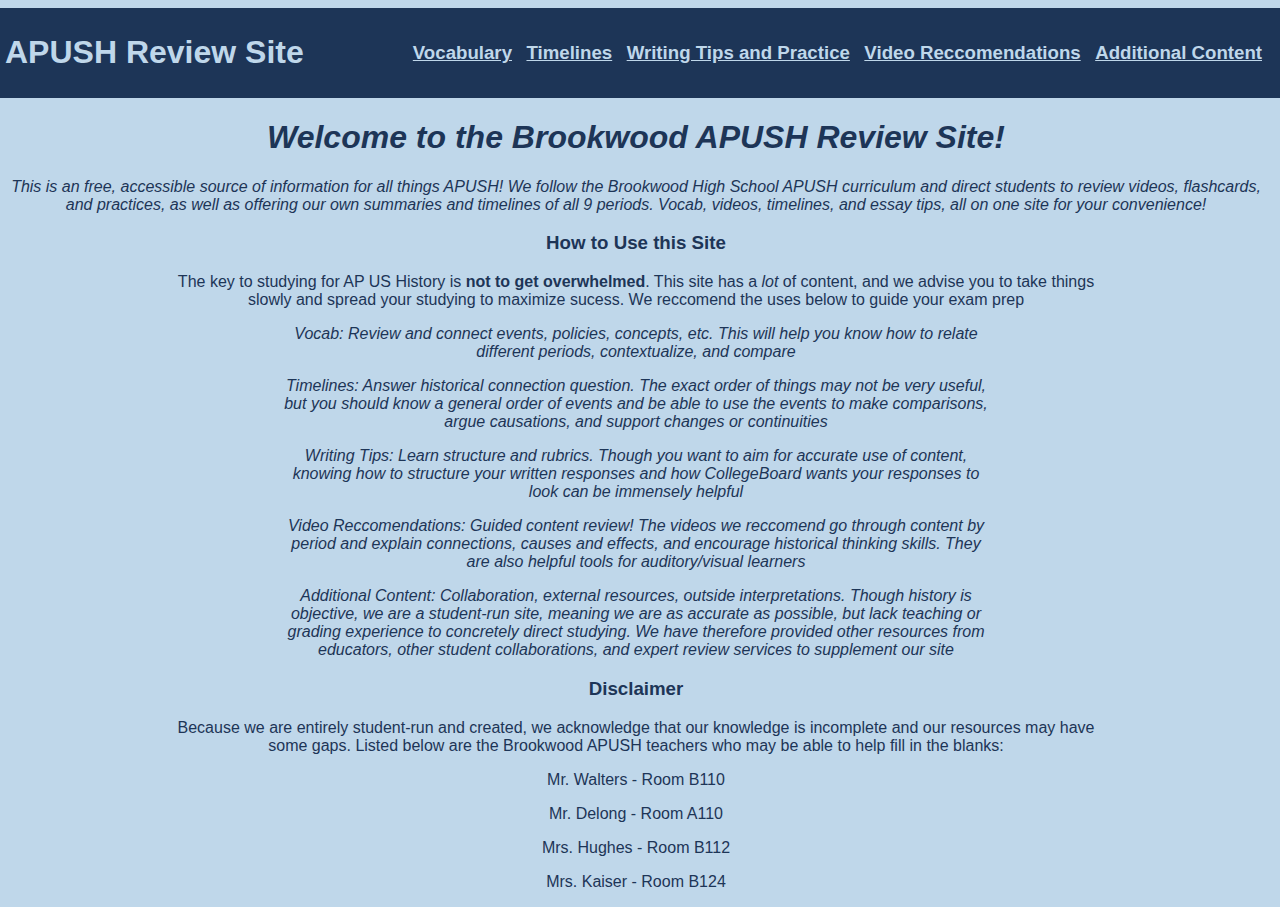
<file: index.html>
<!DOCTYPE html>
<html lang = "en">
    <head>
        <meta charset = "utf-8">
        <meta name="viewport" content="width=device-width, initial-scale=1">
        <link rel="stylesheet" href="apush.css">
        <title>APUSH Review</title>
    </head>
    <body>
        <header>
            <h1 id="title">APUSH Review Site</h1>
            <nav id="nav-bar">
                <a href="html/vocab.html">Vocabulary</a>
                <a href="html/timelines.html">Timelines</a>
                <a href="html/writing.html">Writing Tips and Practice</a>
                <a href="html/vids.html">Video Reccomendations</a>
                <a href="html/tips.html">Additional Content</a>
            </nav>
        </header>
        <main>
            <h1 id="pg-hd">Welcome to the Brookwood APUSH Review Site!</h1>
            <p id="pg-descr">This is an free, accessible source of information for all things APUSH! We follow the Brookwood High School APUSH curriculum and direct students to review videos, flashcards, and practices, as well as offering our own summaries and timelines of all 9 periods. Vocab, videos, timelines, and essay tips, all on one site for your convenience!</p>
            <h3 id="home">How to Use this Site</h3>
            <div id="extra">
                <p>The key to studying for AP US History is <strong>not to get overwhelmed</strong>. This site has a <em>lot</em> of content, and we advise you to take things slowly and spread your studying to maximize sucess. We reccomend the uses below to guide your exam prep</p>
                <div id="extra">
                    <p id="pg-descr">Vocab: Review and connect events, policies, concepts, etc. This will help you know how to relate different periods, contextualize, and compare </p>
                    <p id="pg-descr">Timelines: Answer historical connection question. The exact order of things may not be very useful, but you should know a general order of events and be able to use the events to make comparisons, argue causations, and support changes or continuities</p>
                    <p id="pg-descr">Writing Tips: Learn structure and rubrics. Though you want to aim for accurate use of content, knowing how to structure your written responses and how CollegeBoard wants your responses to look can be immensely helpful </p>
                    <p id="pg-descr">Video Reccomendations: Guided content review! The videos we reccomend go through content by period and explain connections, causes and effects, and encourage historical thinking skills. They are also helpful tools for auditory/visual learners</p>
                    <p id="pg-descr">Additional Content: Collaboration, external resources, outside interpretations. Though history is objective, we are a student-run site, meaning we are as accurate as possible, but lack teaching or grading experience to concretely direct studying. We have therefore provided other resources from educators, other student collaborations, and expert review services to supplement our site</p>
                </div>
            </div>
            <h3 id="home">Disclaimer</h3>
            <div id="teachers">
                <p>Because we are entirely student-run and created, we acknowledge that our knowledge is incomplete and our resources may have some gaps. Listed below are the Brookwood APUSH teachers who may be able to help fill in the blanks:</p>
                   <div>
                    <p>Mr. Walters - Room B110</p>
                    <p>Mr. Delong - Room A110</p>
                    <p>Mrs. Hughes - Room B112</p>
                    <p>Mrs. Kaiser - Room B124</p>
                   </div>  
             </div>
        </main>
    </body>
</html>
</file>
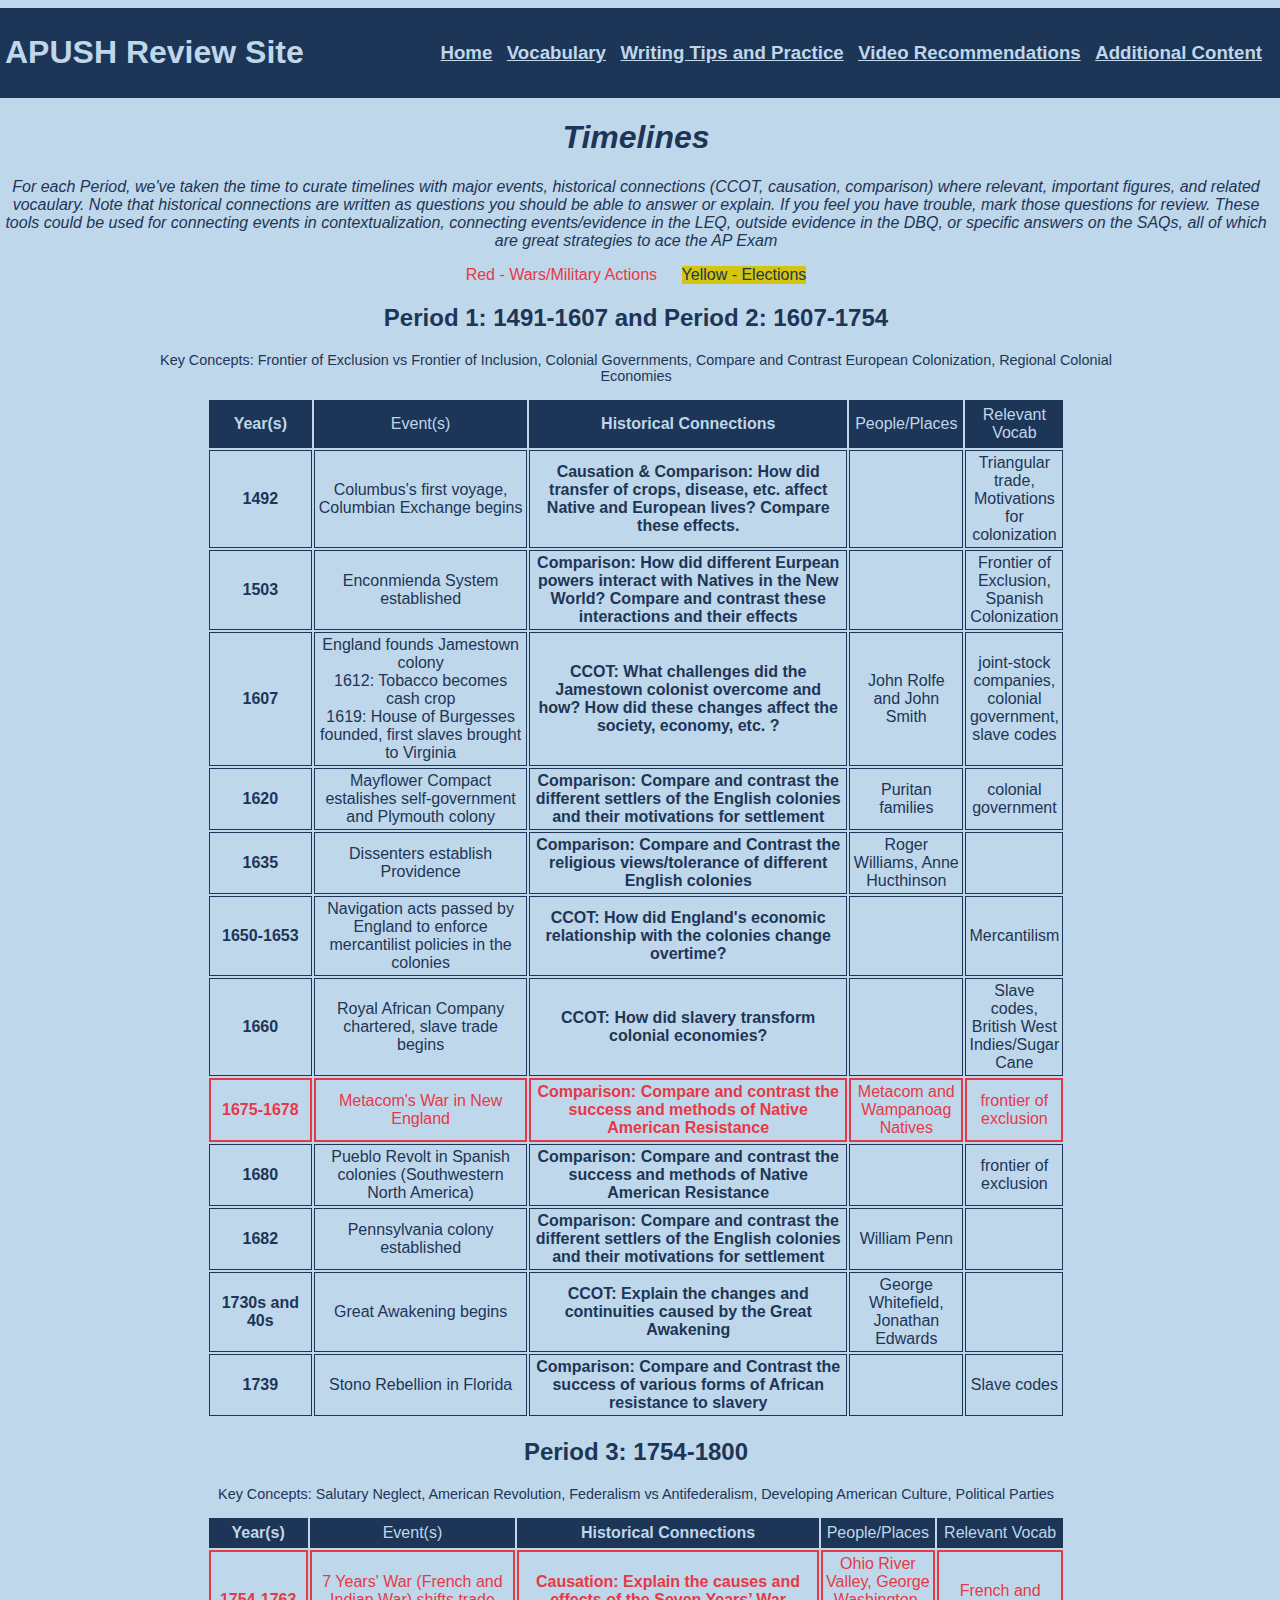
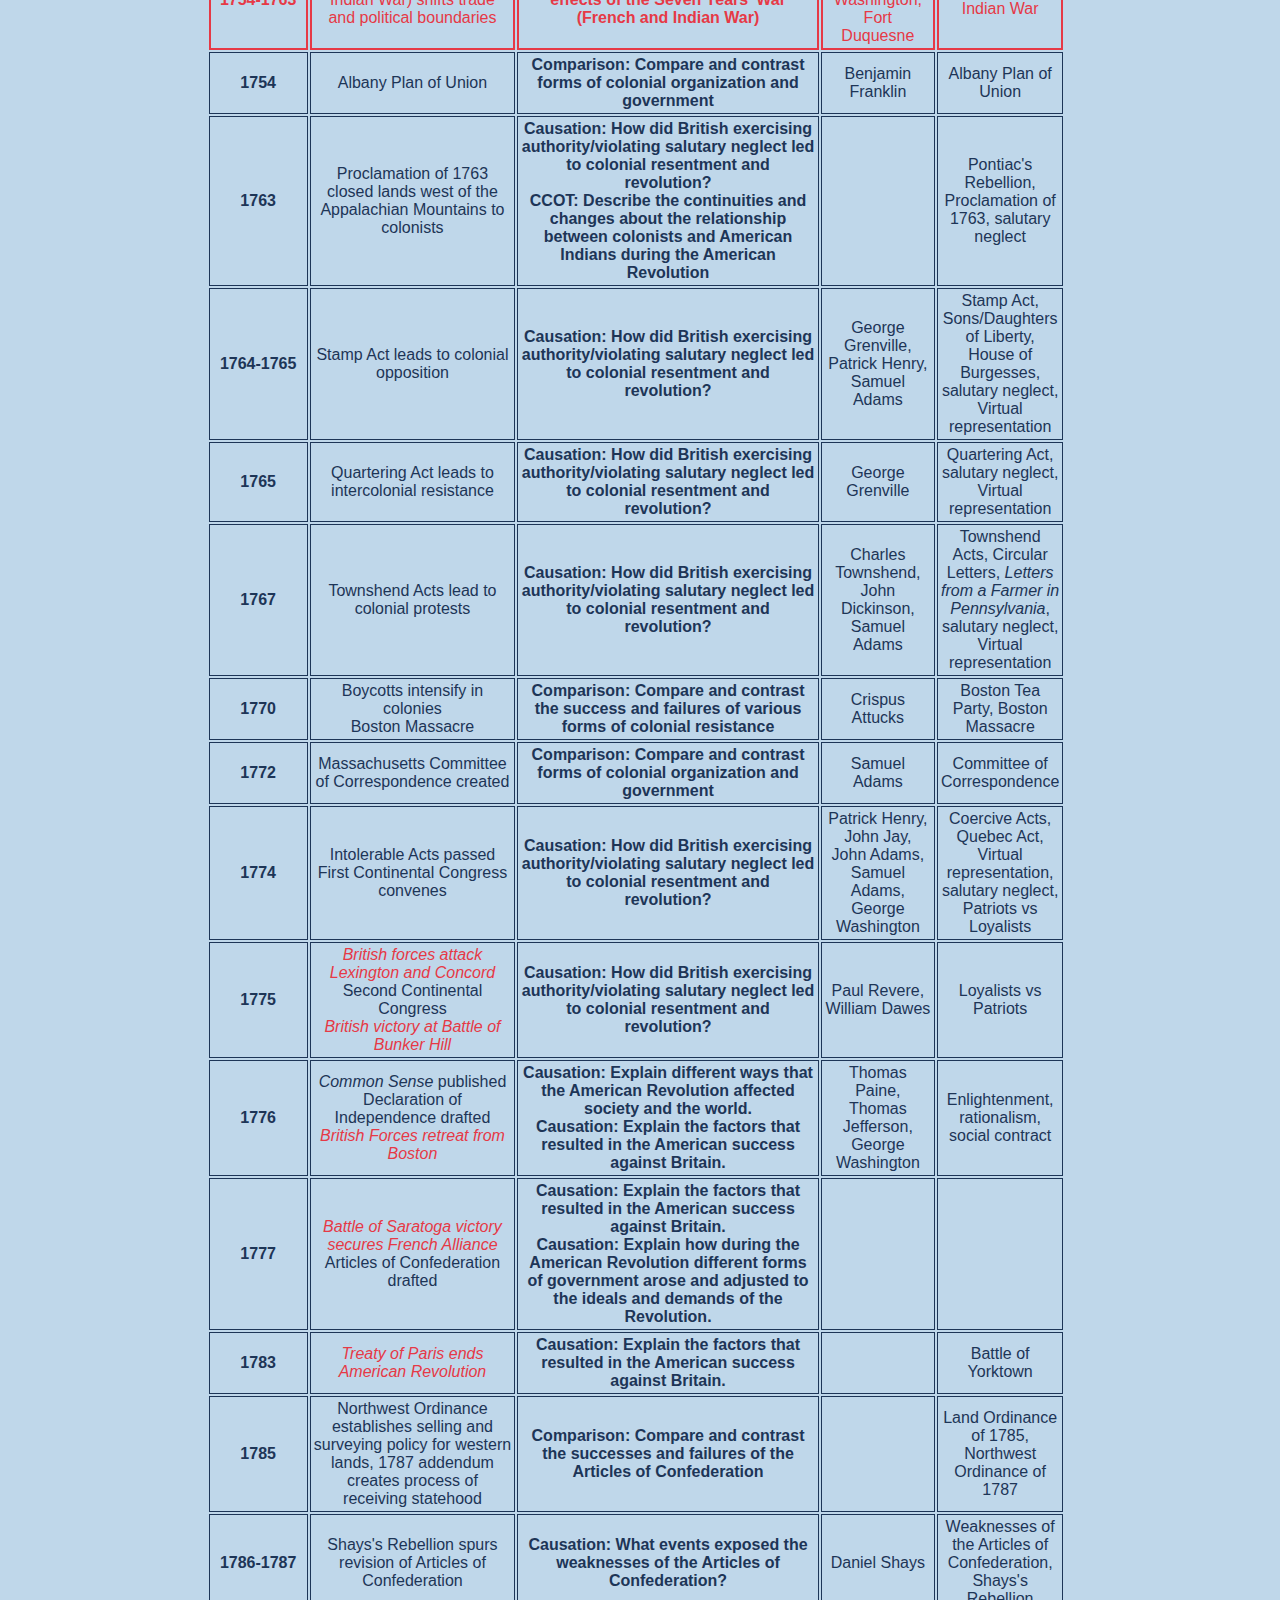
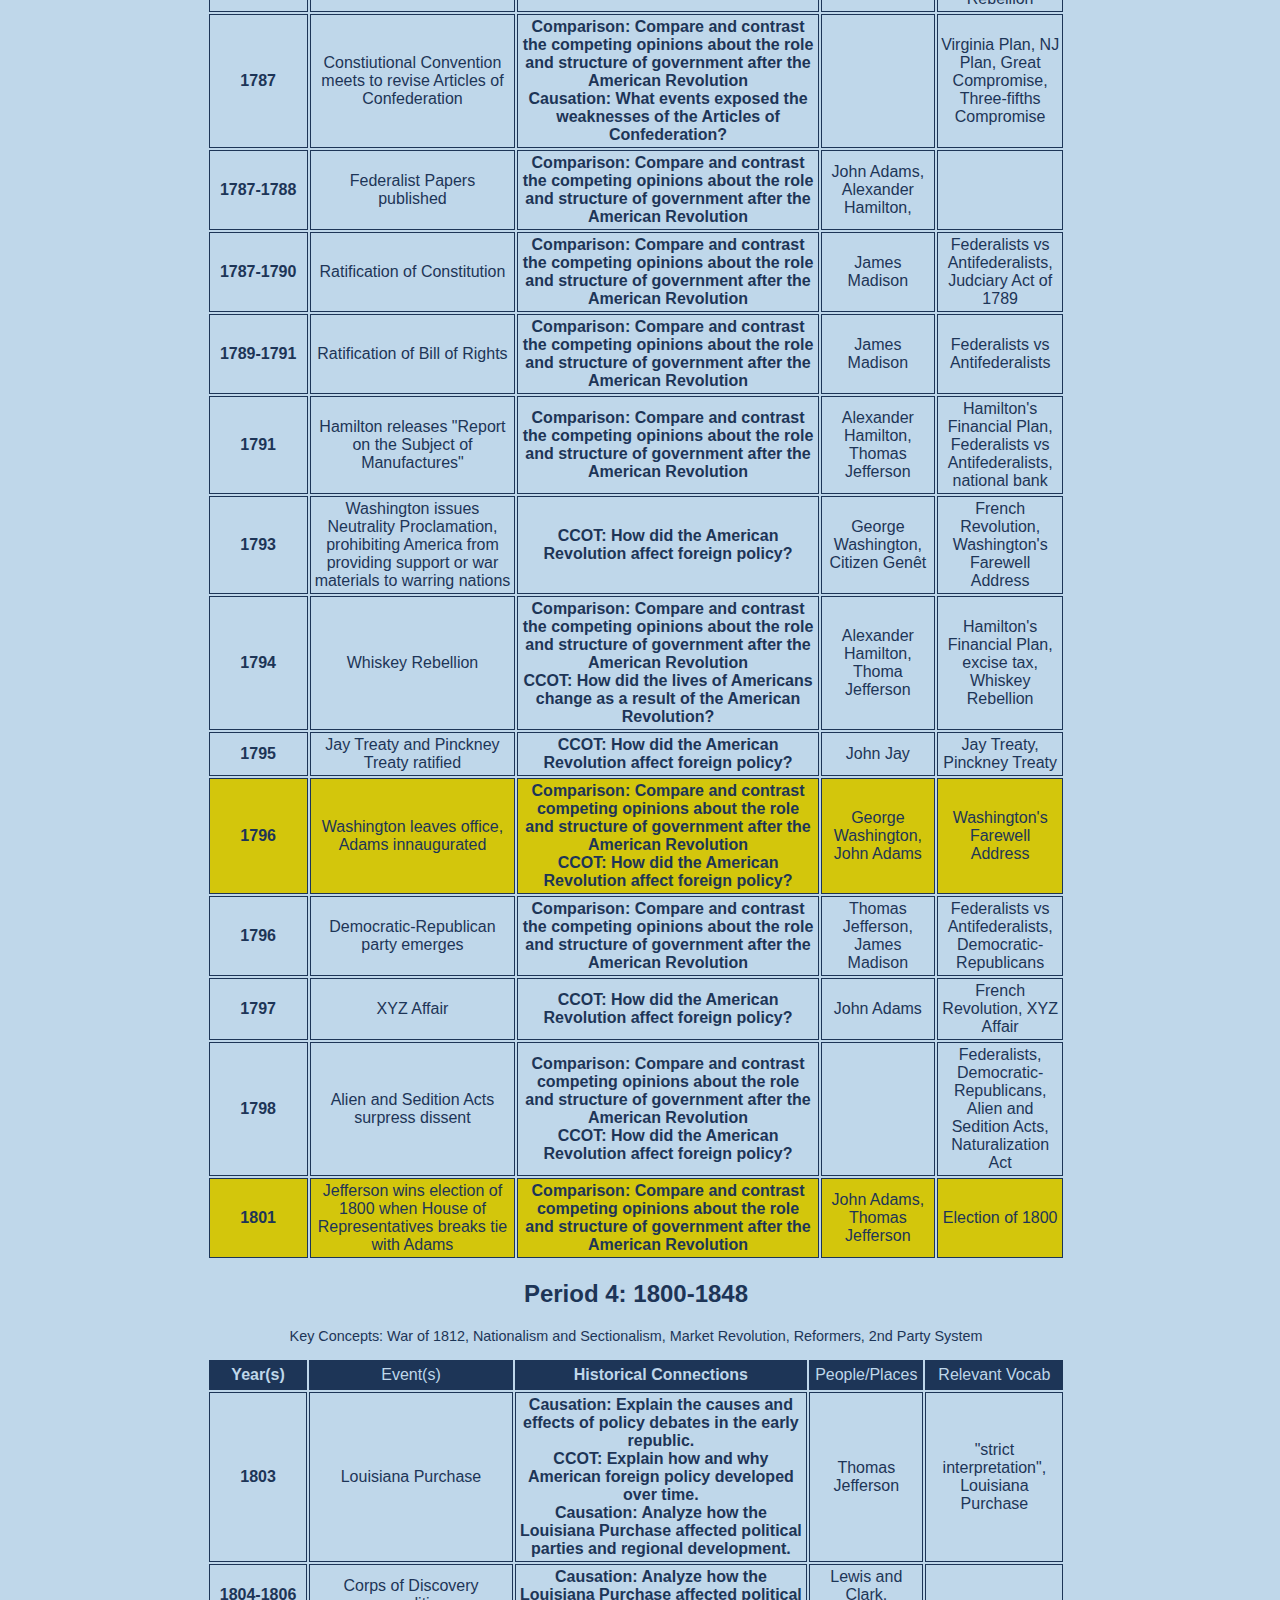
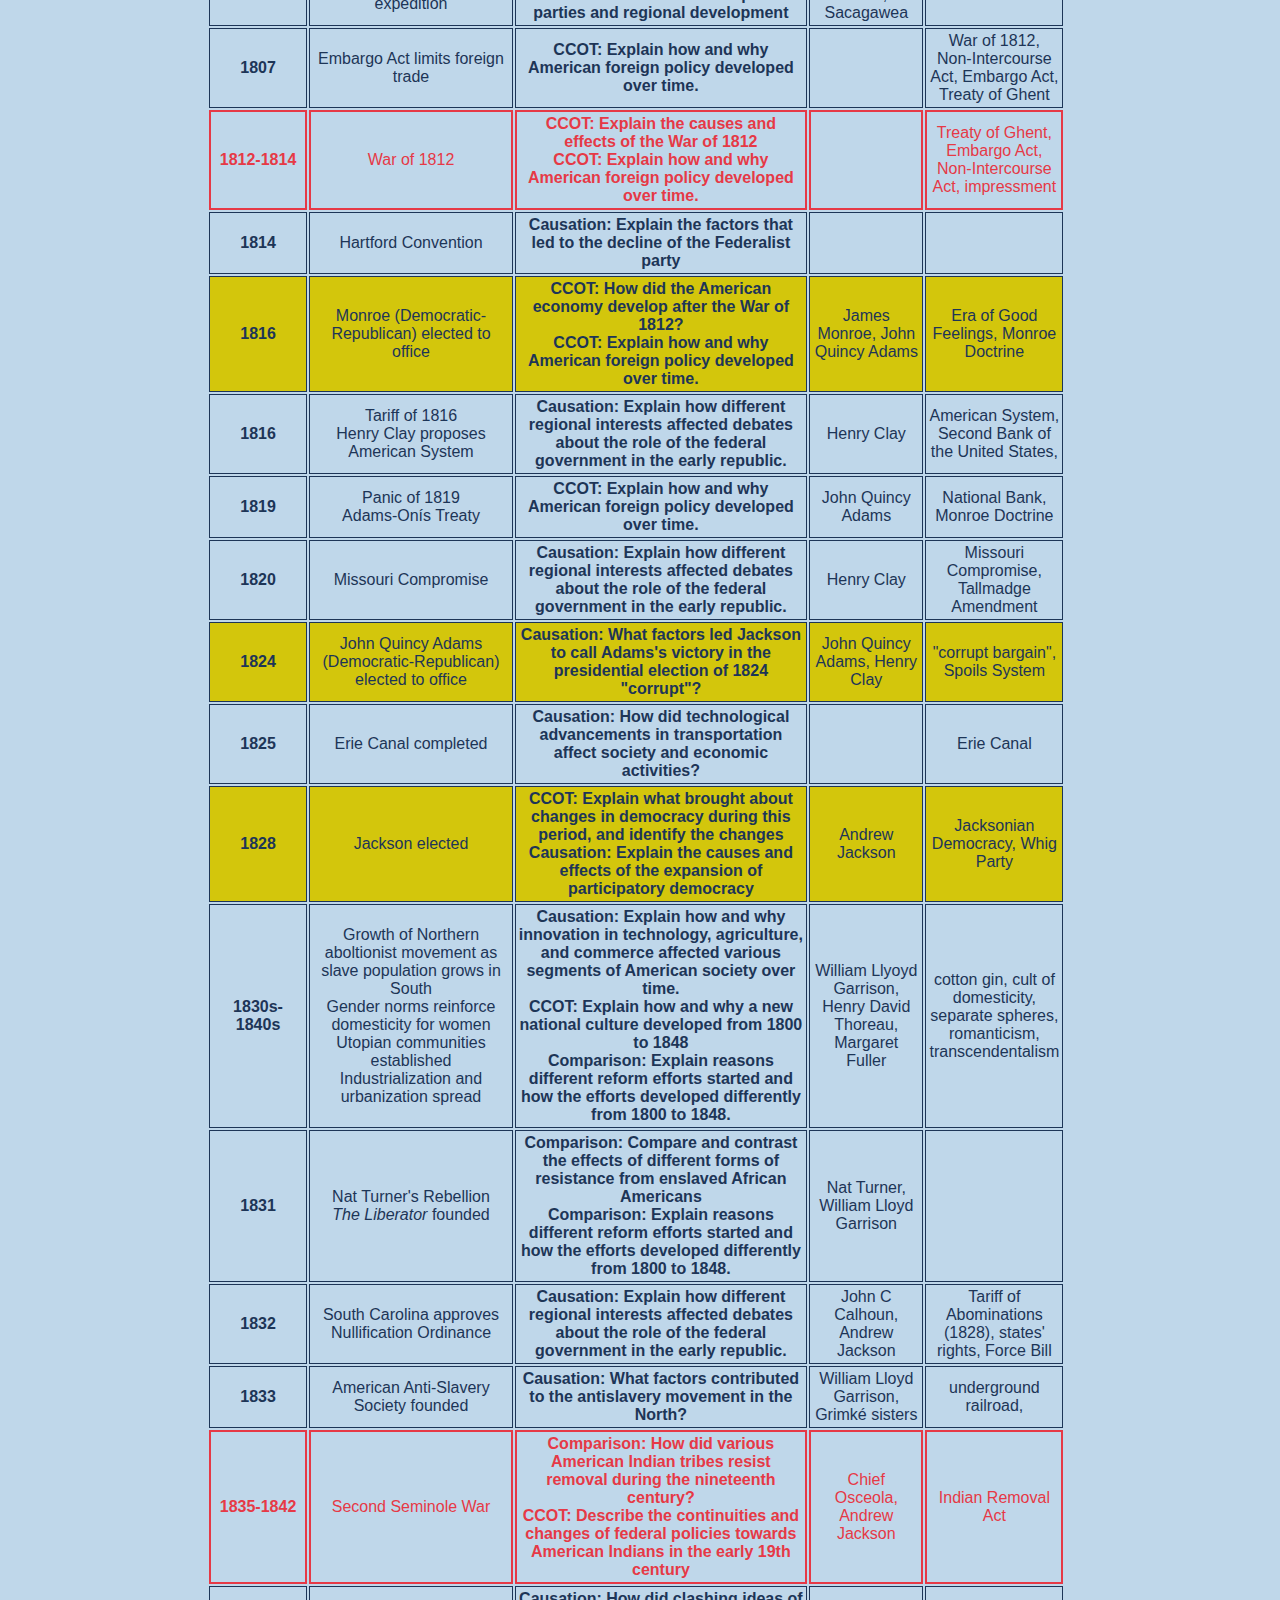
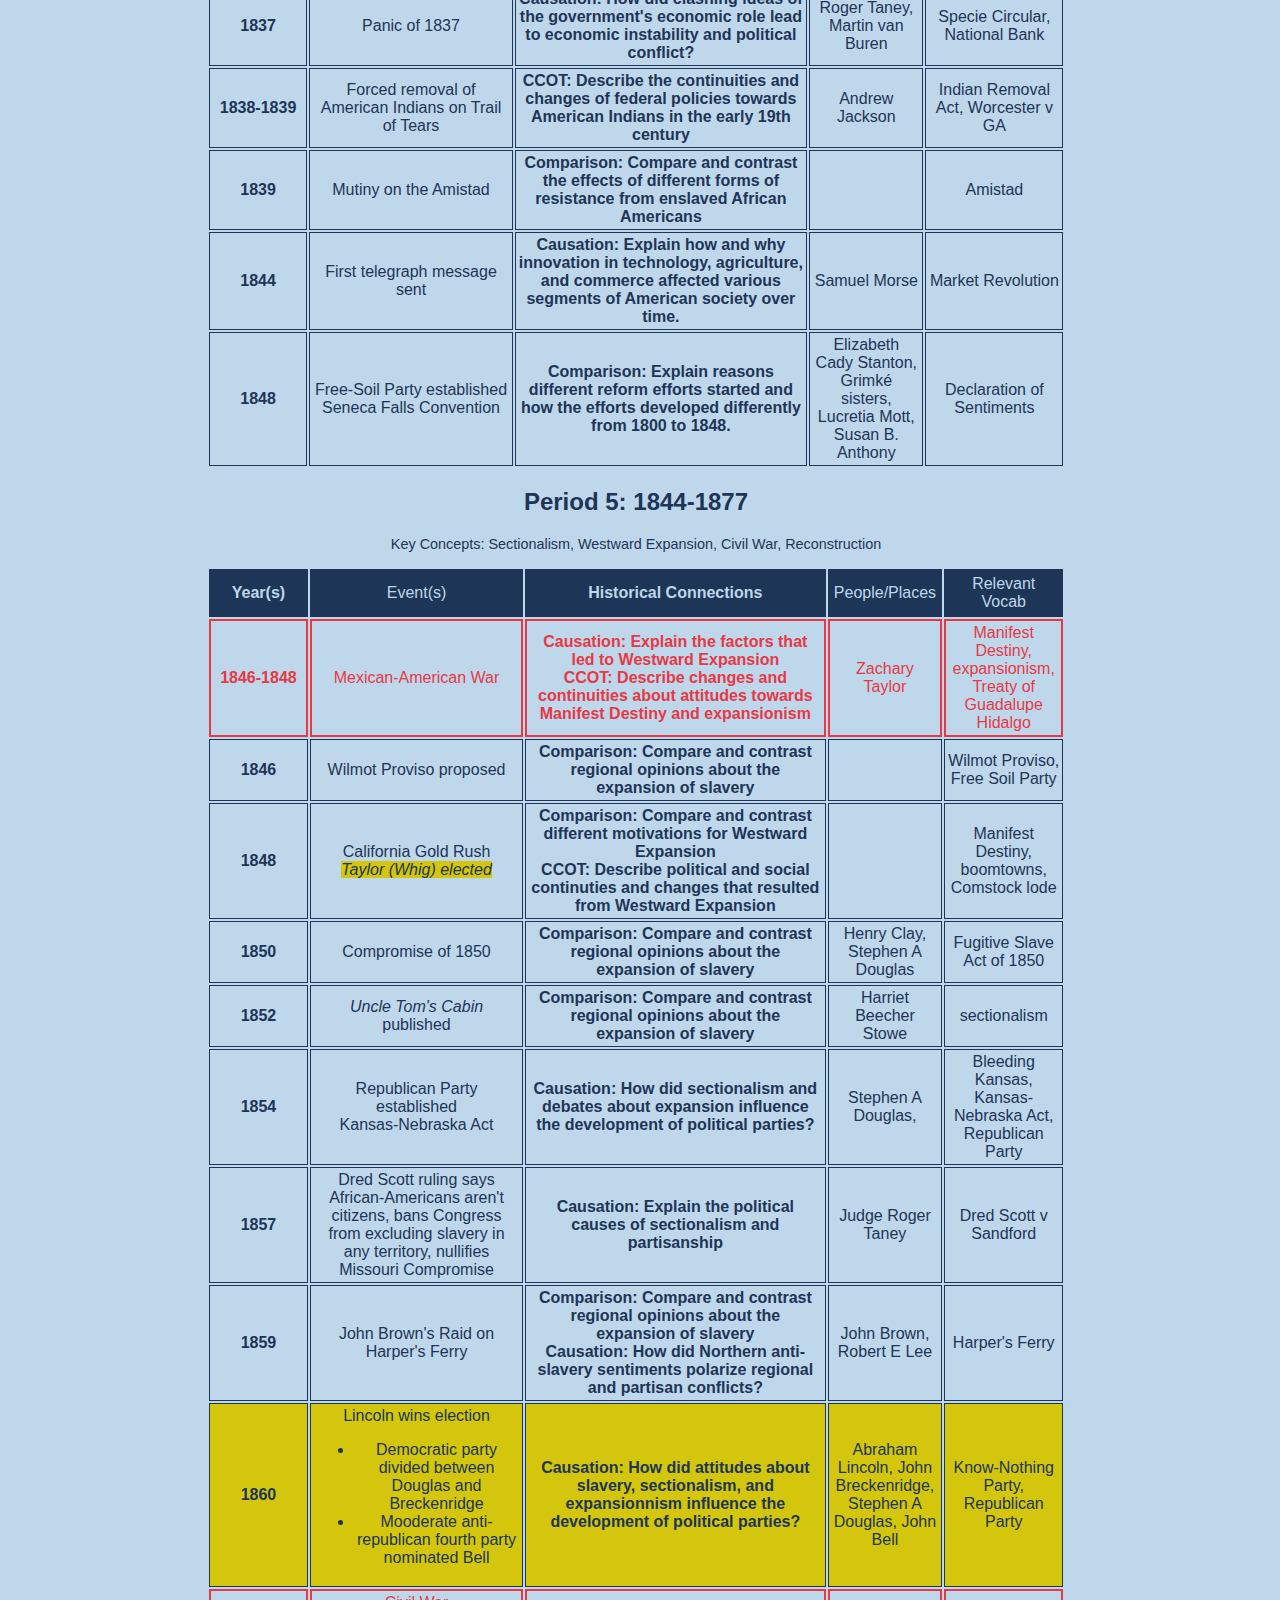
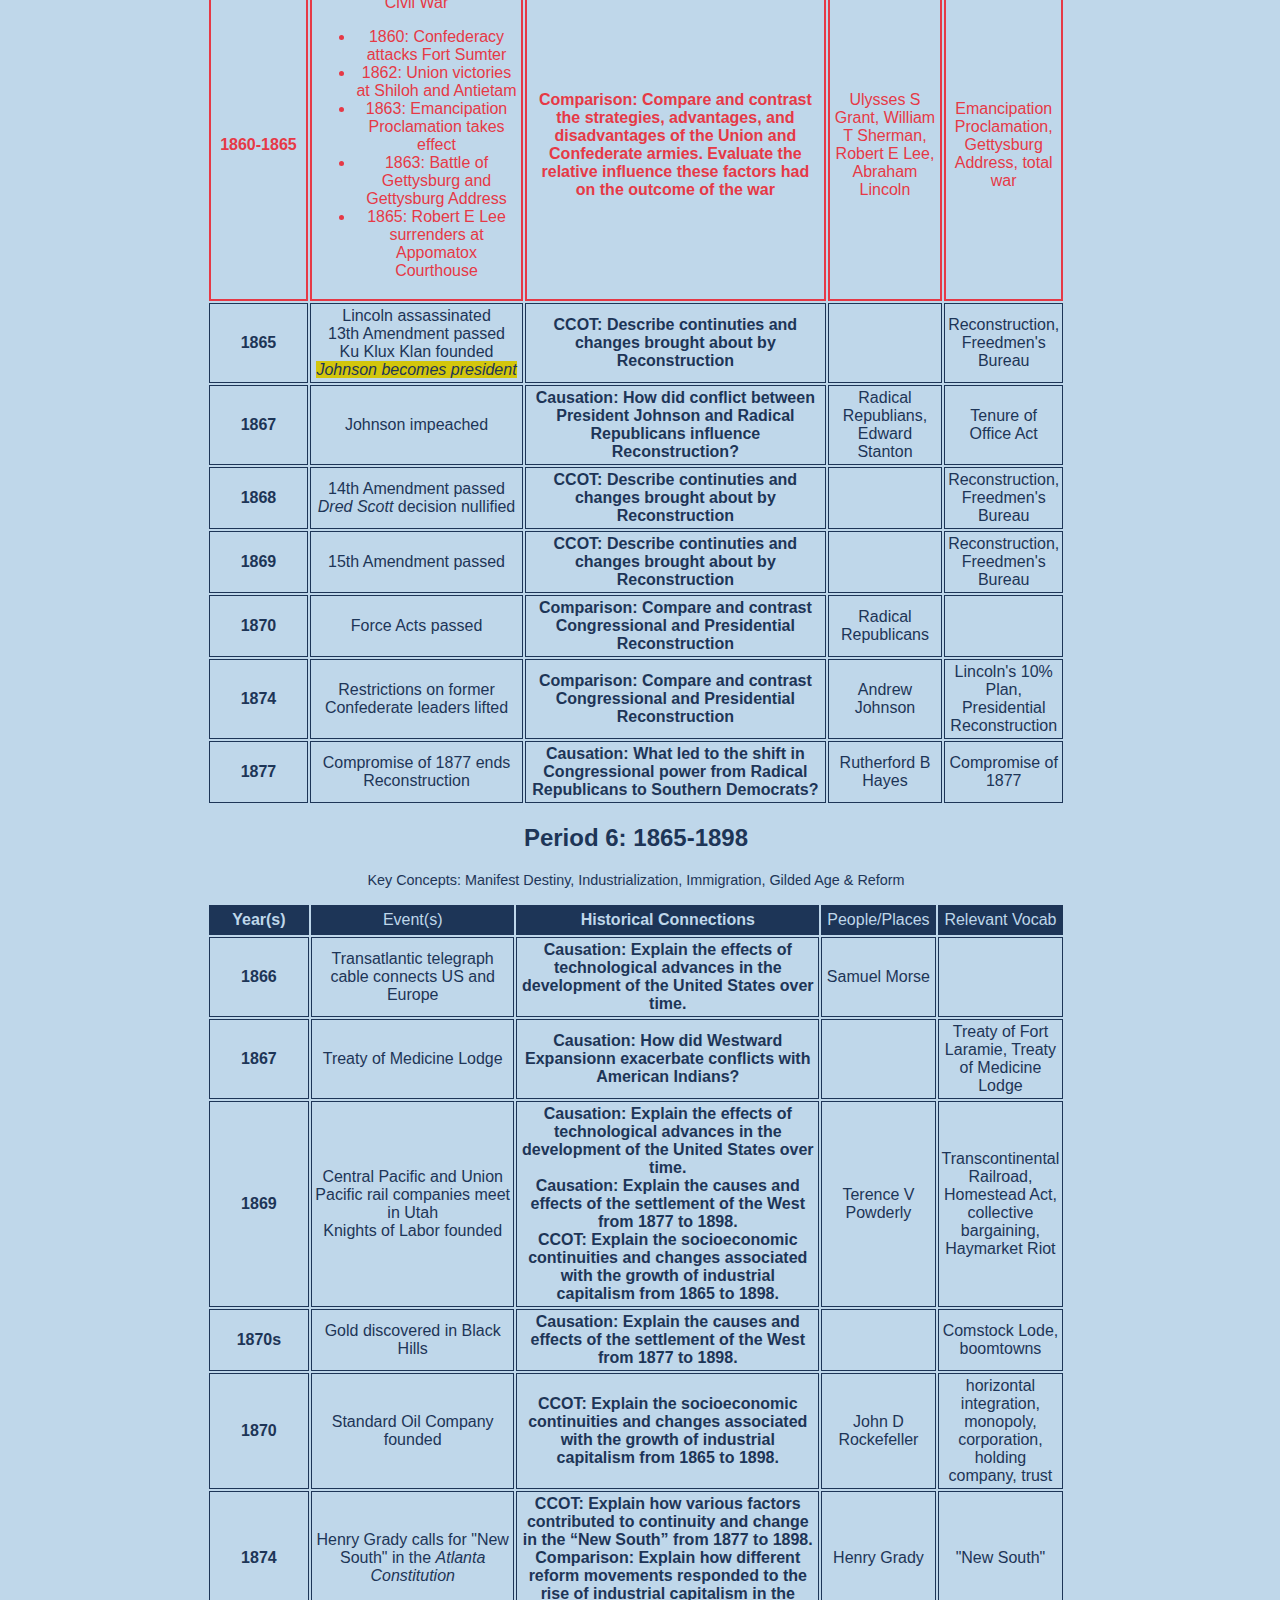
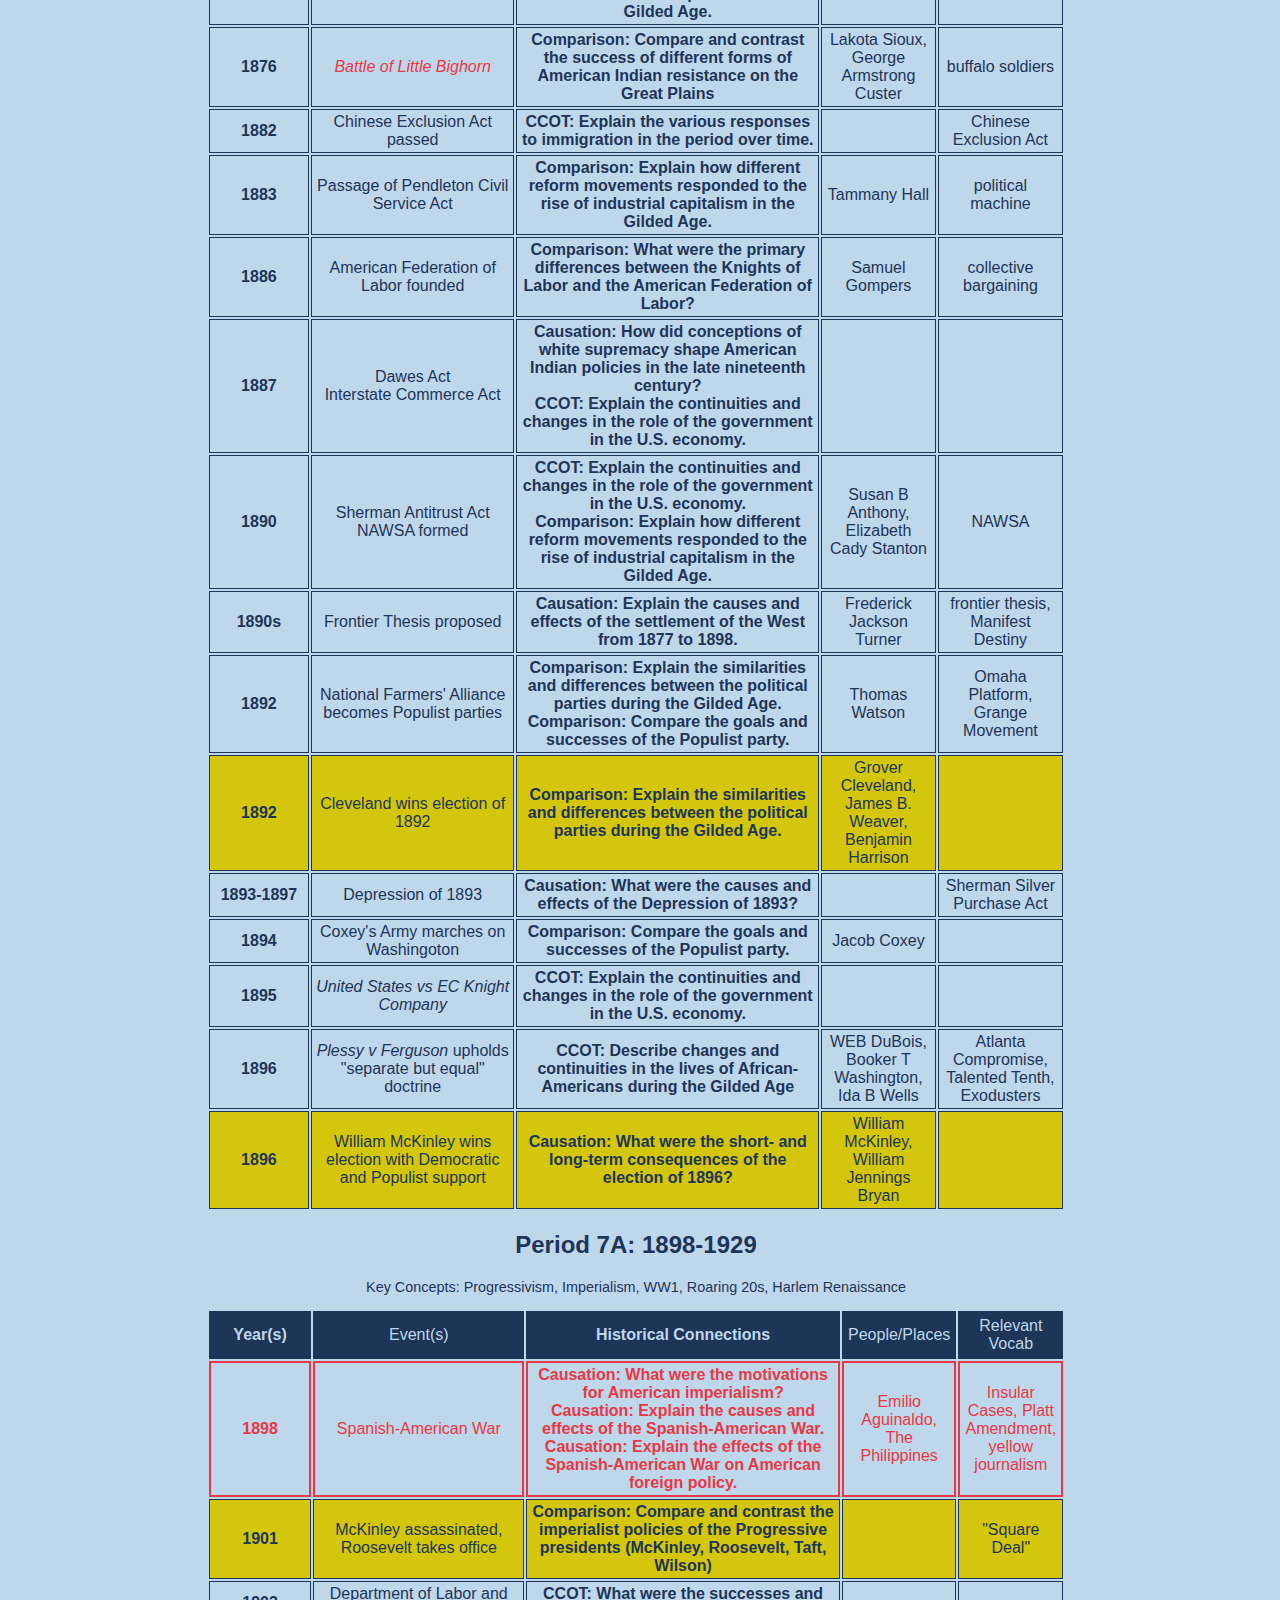
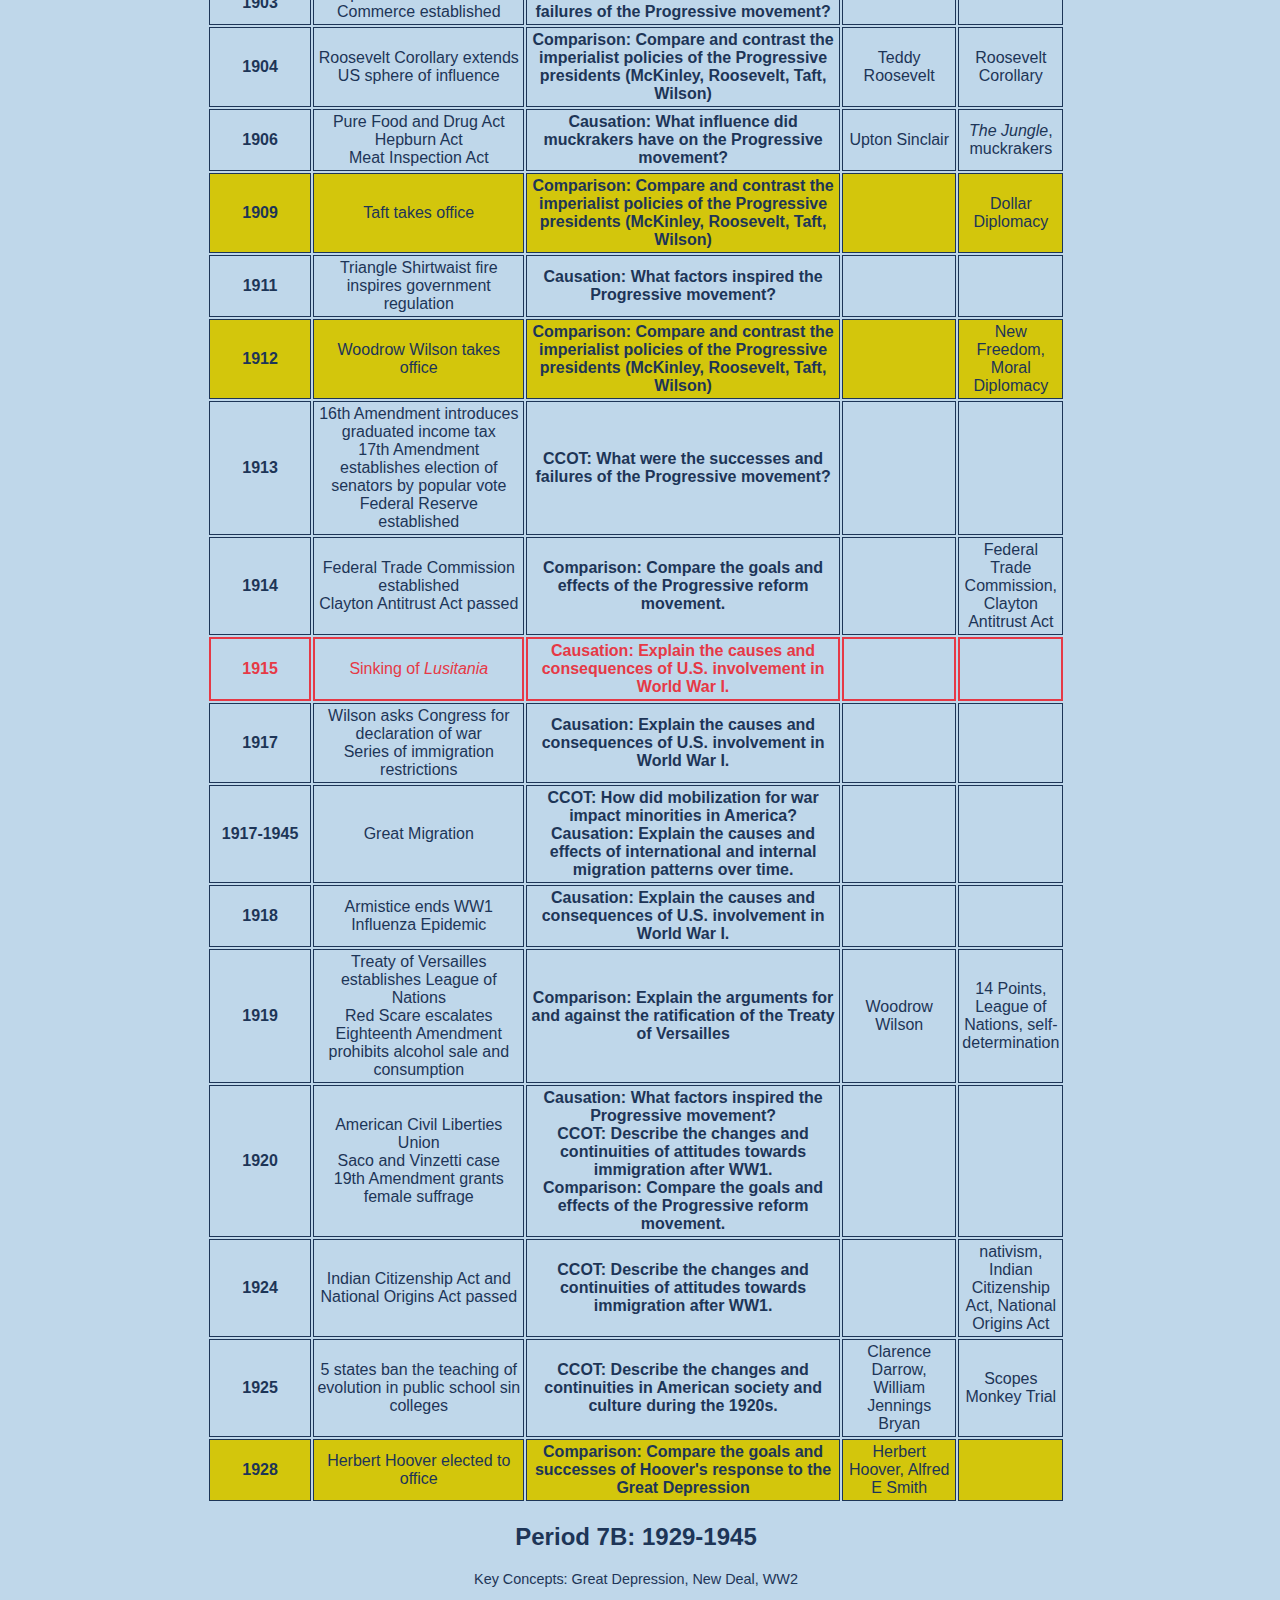
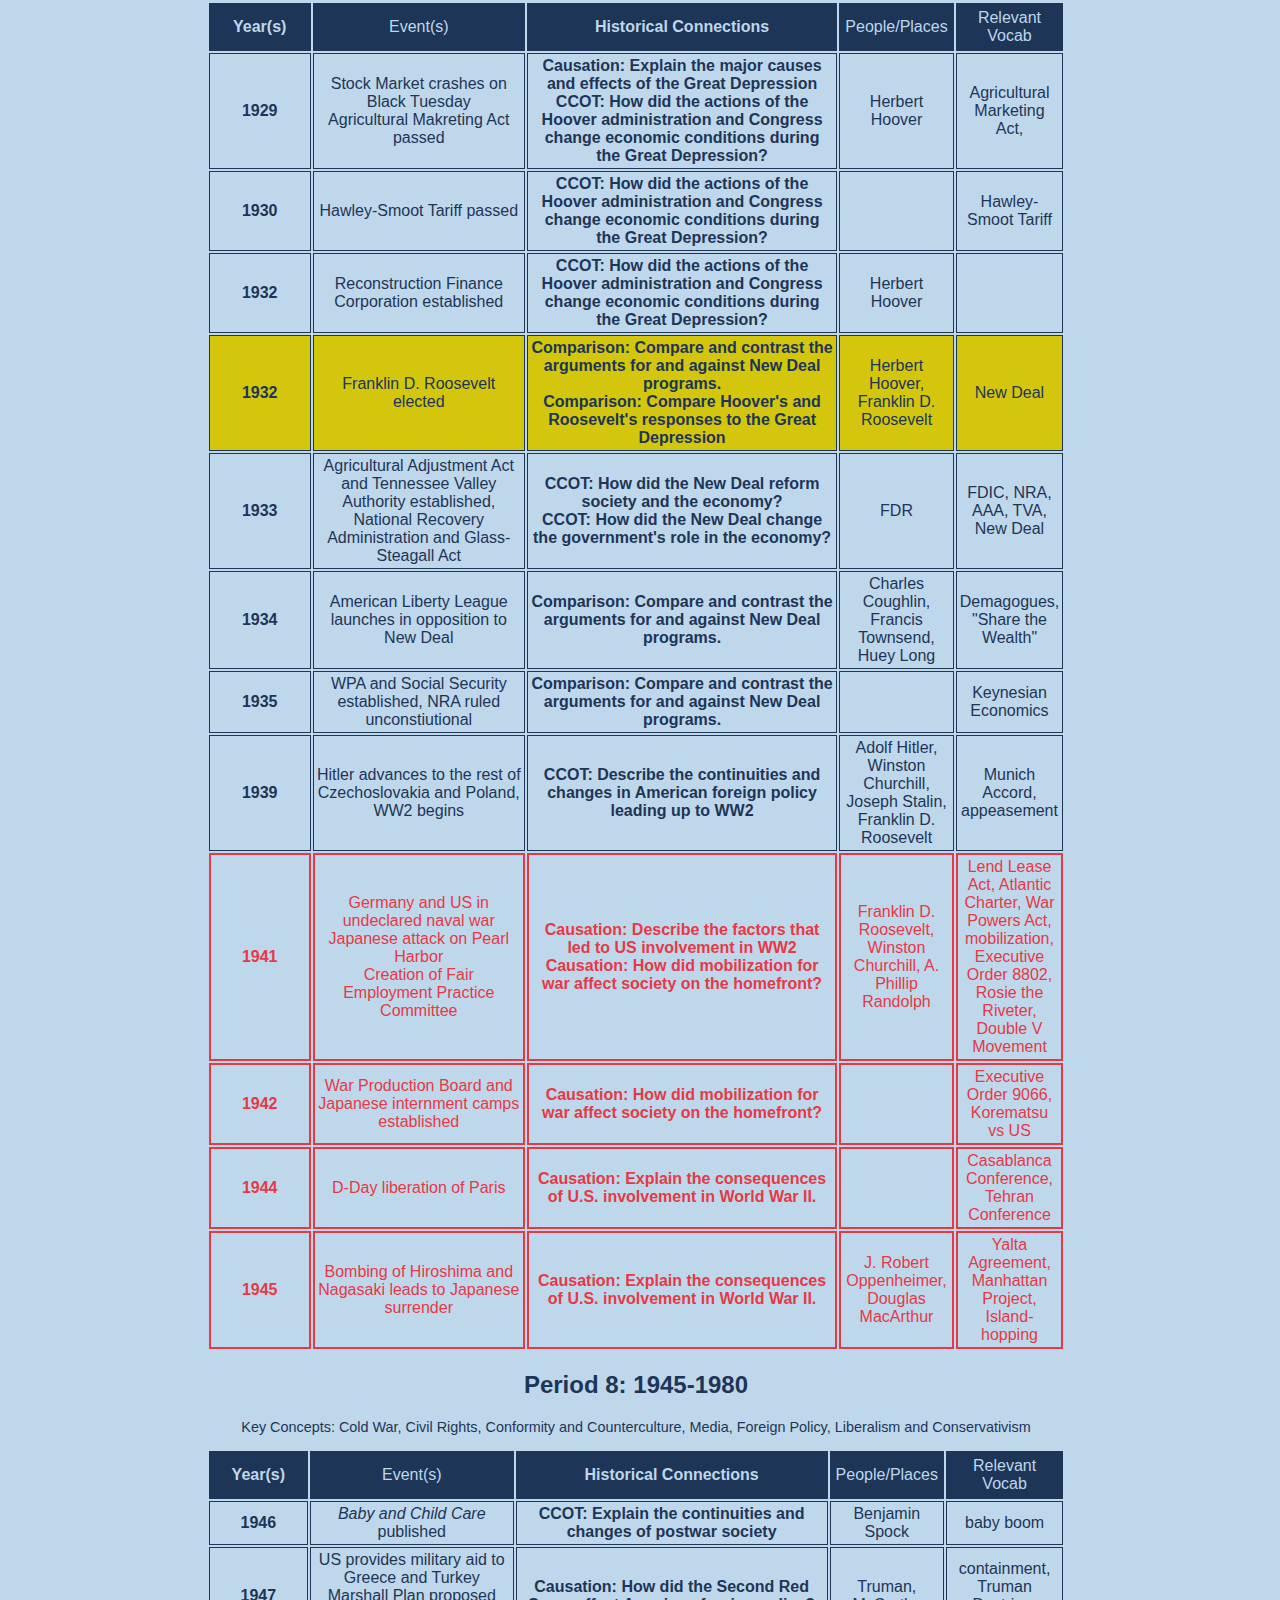
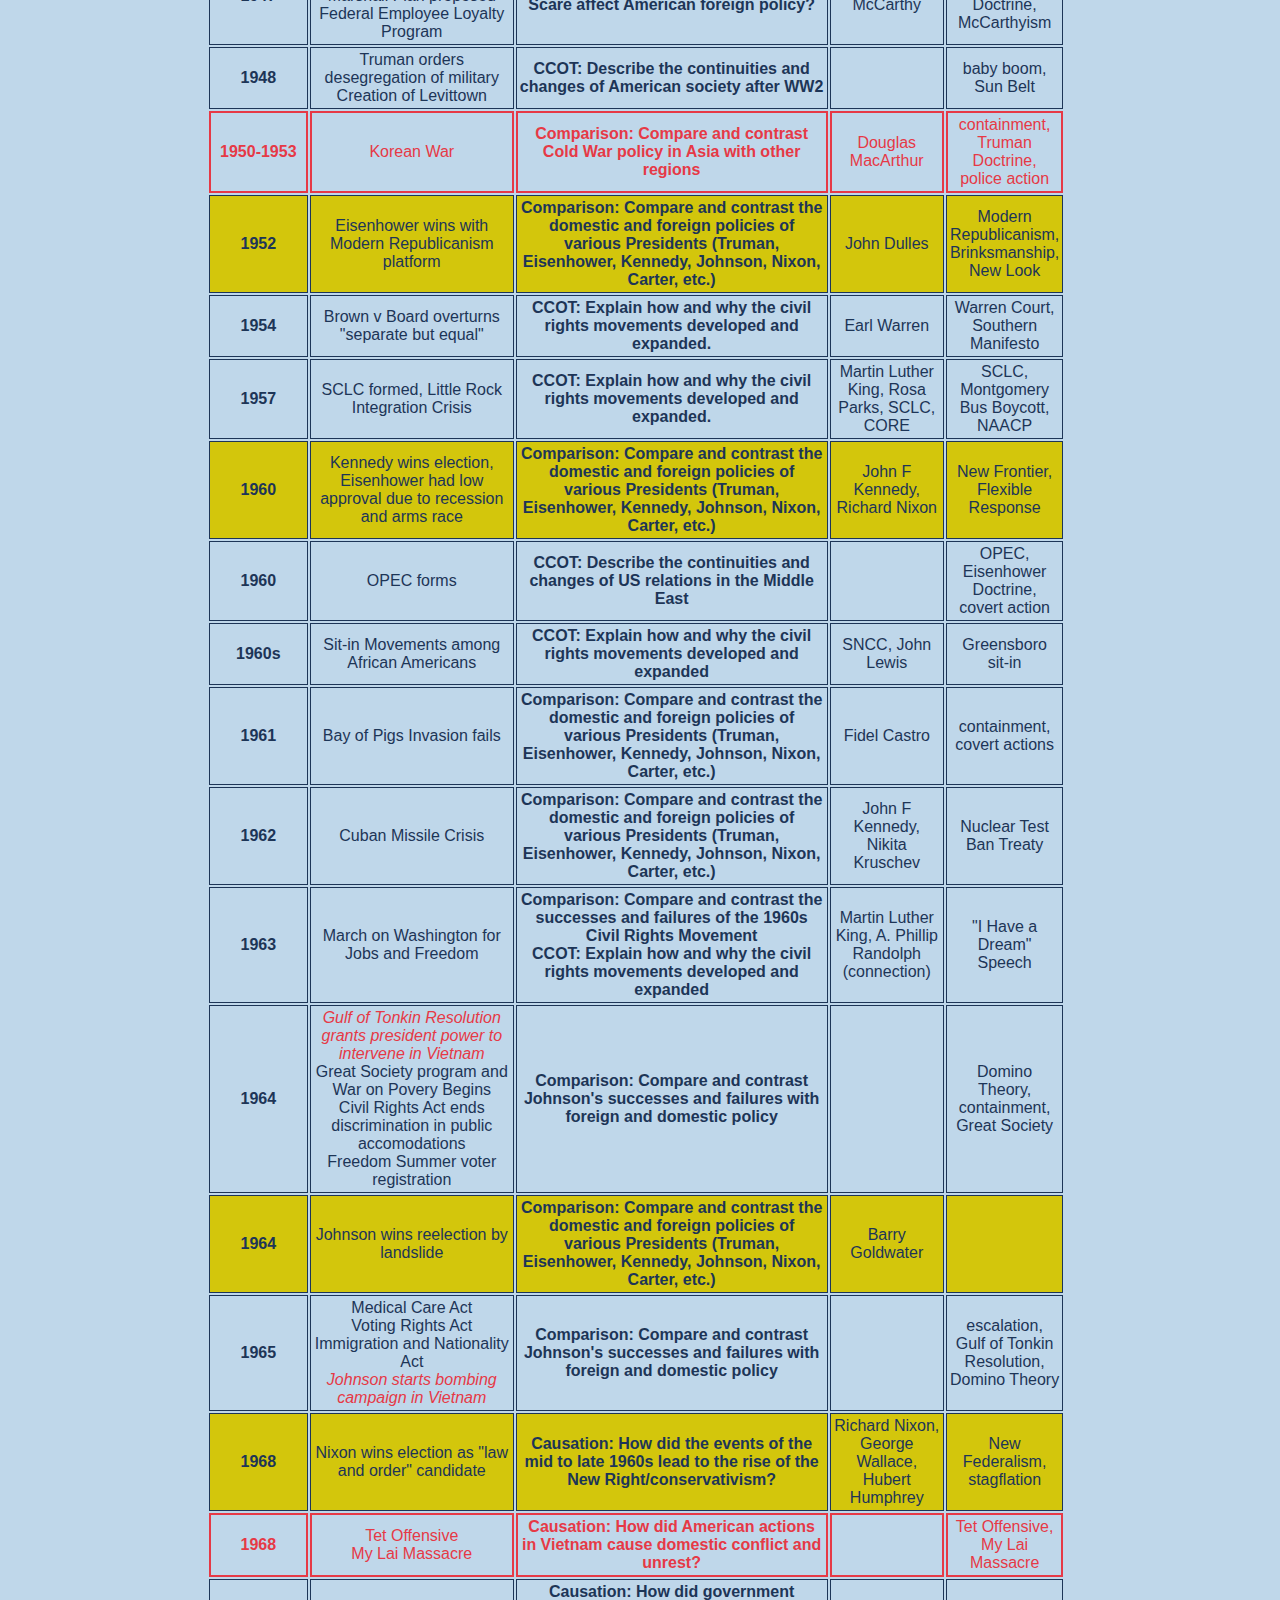
<file: html/timelines.html>
<!DOCTYPE html>
<html lang = "en">
    <head>
        <meta charset = "utf-8">
        <meta name="viewport" content="width=device-width, initial-scale=1">
        <link rel="stylesheet" href="../apush.css">
        <title>APUSH Review</title>
    </head>
    <body>
        <header>
            <h1 id="title">APUSH Review Site</h1>
            <nav id="nav-bar">
                <a href="../index.html">Home</a>
                <a href="vocab.html">Vocabulary</a>
                <a href="writing.html">Writing Tips and Practice</a>
                <a href="vids.html">Video Recommendations</a>
                <a href="tips.html">Additional Content</a>
            </nav>
        </header>
      <main>
          <h1 id="pg-hd">Timelines</h1>
          <p id="pg-descr">For each Period, we've taken the time to curate timelines with major events, historical connections (CCOT, causation, comparison) where relevant, important figures, and related vocaulary. Note that historical connections are written as questions you should be able to answer or explain. If you feel you have trouble, mark those questions for review. These tools could be used for connecting events in contextualization, connecting events/evidence in the LEQ, outside evidence in the DBQ, or specific answers on the SAQs, all of which are great strategies to ace the AP Exam</p>
          <p><span class="war">Red - Wars/Military Actions</span> <span class="pres">Yellow - Elections</span></p>
          <div id="tmln">
              <h2>Period 1: 1491-1607 and Period 2: 1607-1754</h2>
              <p id="descr">Key Concepts: Frontier of Exclusion vs Frontier of Inclusion, Colonial Governments, Compare and Contrast European Colonization, Regional Colonial Economies</p>
              <table>
                  <tr id="tlabel">
                      <td class="yr">Year(s)</td>
                      <td class="event">Event(s)</td>
                      <td class="connections">Historical Connections</td>
                      <td class="fig">People/Places</td>
                      <td class="voc">Relevant Vocab</td>
                  </tr>
                  <tr>
                    <td class="yr">1492</td>
                    <td class="event">Columbus's first voyage, Columbian Exchange begins</td>
                    <td class="connections">Causation & Comparison: How did transfer of crops, disease, etc. affect Native and European lives? Compare these effects.</td>
                    <td class="fig"></td>
                    <td class="voc">Triangular trade, Motivations for colonization</td>
                </tr>
                <tr>
                    <td class="yr">1503</td>
                    <td class="event">Enconmienda System established</td>
                    <td class="connections">Comparison: How did different Eurpean powers interact with Natives in the New World? Compare and contrast these interactions and their effects</td>
                    <td class="fig"></td>
                    <td class="voc">Frontier of Exclusion, Spanish Colonization</td>
                </tr>
                <tr>
                    <td class="yr">1607</td>
                    <td class="event">England founds Jamestown colony <br> 1612: Tobacco becomes cash crop <br> 1619: House of Burgesses founded, first slaves brought to Virginia</td>
                    <td class="connections">CCOT: What challenges did the Jamestown colonist overcome and how? How did these changes affect the society, economy, etc. ?</td>
                    <td class="fig">John Rolfe and John Smith</td>
                    <td class="voc">joint-stock companies, colonial government, slave codes</td>
                </tr>
                <tr>
                    <td class="yr">1620</td>
                    <td class="event">Mayflower Compact estalishes self-government and Plymouth colony</td>
                    <td class="connections">Comparison: Compare and contrast the different settlers of the English colonies and their motivations for settlement</td>
                    <td class="fig">Puritan families</td>
                    <td class="voc">colonial government</td>
                </tr>
                <tr>
                    <td class="yr">1635</td>
                    <td class="event">Dissenters establish Providence</td>
                    <td class="connections">Comparison: Compare and Contrast the religious views/tolerance of different English colonies</td>
                    <td class="fig">Roger Williams, Anne Hucthinson</td>
                    <td class="voc"></td>
                </tr>
                <tr>
                    <td class="yr">1650-1653</td>
                    <td class="event">Navigation acts passed by England to enforce mercantilist policies in the colonies</td>
                    <td class="connections">CCOT: How did England's economic relationship with the colonies change overtime?</td>
                    <td class="fig"></td>
                    <td class="voc">Mercantilism</td>
                </tr>
                <tr>
                    <td class="yr">1660</td>
                    <td class="event">Royal African Company chartered, slave trade begins</td>
                    <td class="connections">CCOT: How did slavery transform colonial economies?</td>
                    <td class="fig"></td>
                    <td class="voc">Slave codes, British West Indies/Sugar Cane</td>
                </tr>
                <tr id="war">
                    <td class="yr">1675-1678</td>
                    <td class="event">Metacom's War in New England</td>
                    <td class="connections">Comparison: Compare and contrast the success and methods of Native American Resistance</td>
                    <td class="fig">Metacom and Wampanoag Natives</td>
                    <td class="voc">frontier of exclusion</td>
                </tr>
                <tr>
                    <td class="yr">1680</td>
                    <td class="event">Pueblo Revolt in Spanish colonies (Southwestern North America)</td>
                    <td class="connections">Comparison: Compare and contrast the success and methods of Native American Resistance</td>
                    <td class="fig"></td>
                    <td class="voc">frontier of exclusion</td>
                </tr>
                <tr>
                    <td class="yr">1682</td>
                    <td class="event">Pennsylvania colony established</td>
                    <td class="connections">Comparison: Compare and contrast the different settlers of the English colonies and their motivations for settlement</td>
                    <td class="fig">William Penn</td>
                    <td class="voc"></td>
                </tr>
                <tr>
                    <td class="yr">1730s and 40s</td>
                    <td class="event">Great Awakening begins</td>
                    <td class="connections">CCOT: Explain the changes and continuities caused by the Great Awakening</td>
                    <td class="fig">George Whitefield, Jonathan Edwards</td>
                    <td class="voc"></td>
                </tr>
                <tr>
                    <td class="yr">1739</td>
                    <td class="event">Stono Rebellion in Florida</td>
                    <td class="connections">Comparison: Compare and Contrast the success of various forms of African resistance to slavery</td>
                    <td class="fig"></td>
                    <td class="voc">Slave codes</td>
                </tr>
                 <!--<tr id="war">
                    <td class="yr"></td>
                    <td class="event"></td>
                    <td class="connections"></td>
                    <td class="fig"></td>
                    <td class="voc"></td>
                </tr>
                <tr id="election">
                    <td class="yr"></td>
                    <td class="event"></td>
                    <td class="connections"></td>
                    <td class="fig"></td>
                    <td class="voc"></td>
                </tr>--> 
              </table>
          </div>
          <div id="tmln">
              <h2>Period 3: 1754-1800</h2>
              <p id="descr">Key Concepts: Salutary Neglect, American Revolution, Federalism vs Antifederalism, Developing American Culture, Political Parties</p>
              <table>
                   <tr id="tlabel">
                      <td class="yr">Year(s)</td>
                      <td class="event">Event(s)</td>
                      <td class="connections">Historical Connections</td>
                      <td class="fig">People/Places</td>
                      <td class="voc">Relevant Vocab</td>
                  </tr>
                  <tr id="war">
                    <td class="yr">1754-1763</td>
                    <td class="event">7 Years' War (French and Indian War) shifts trade and political boundaries</td>
                    <td class="connections">Causation: Explain the causes and effects of the Seven Years’ War (French and Indian War)</td>
                    <td class="fig">Ohio River Valley, George Washington, Fort Duquesne</td>
                    <td class="voc">French and Indian War</td>
                </tr>
                <tr>
                    <td class="yr">1754</td>
                    <td class="event">Albany Plan of Union</td>
                    <td class="connections">Comparison: Compare and contrast forms of colonial organization and government</td>
                    <td class="fig">Benjamin Franklin</td>
                    <td class="voc">Albany Plan of Union</td>
                </tr>
                <tr>
                    <td class="yr">1763</td>
                    <td class="event">Proclamation of 1763 closed lands west of the Appalachian Mountains to colonists</td>
                    <td class="connections">Causation: How did British exercising authority/violating salutary neglect led to colonial resentment and revolution? <br> CCOT: Describe the continuities and changes about the relationship between colonists and American Indians during the American Revolution</td>
                    <td class="fig"></td>
                    <td class="voc">Pontiac's Rebellion, Proclamation of 1763, salutary neglect</td>
                </tr>
                <tr>
                    <td class="yr">1764-1765</td>
                    <td class="event">Stamp Act leads to colonial opposition</td>
                    <td class="connections">Causation: How did British exercising authority/violating salutary neglect led to colonial resentment and revolution?</td>
                    <td class="fig">George Grenville, Patrick Henry, Samuel Adams</td>
                    <td class="voc">Stamp Act, Sons/Daughters of Liberty,  House of Burgesses, salutary neglect, Virtual representation</td>
                </tr>
                <tr>
                    <td class="yr">1765</td>
                    <td class="event">Quartering Act leads to intercolonial resistance</td>
                    <td class="connections">Causation: How did British exercising authority/violating salutary neglect led to colonial resentment and revolution?</td>
                    <td class="fig">George Grenville</td>
                    <td class="voc">Quartering Act, salutary neglect, Virtual representation</td>
                </tr>
                <tr>
                    <td class="yr">1767</td>
                    <td class="event">Townshend Acts lead to colonial protests</td>
                    <td class="connections">Causation: How did British exercising authority/violating salutary neglect led to colonial resentment and revolution?</td>
                    <td class="fig">Charles Townshend, John Dickinson, Samuel Adams</td>
                    <td class="voc">Townshend Acts, Circular Letters, <em>Letters from a Farmer in Pennsylvania</em>, salutary neglect, Virtual representation</td>
                </tr>
                <tr>
                    <td class="yr">1770</td>
                    <td class="event">Boycotts intensify in colonies<br> Boston Massacre</td>
                    <td class="connections">Comparison: Compare and contrast the success and failures of various forms of colonial resistance</td>
                    <td class="fig">Crispus Attucks</td>
                    <td class="voc">Boston Tea Party, Boston Massacre</td>
                </tr>
                <tr>
                    <td class="yr">1772</td>
                    <td class="event">Massachusetts Committee of Correspondence created</td>
                    <td class="connections">Comparison: Compare and contrast forms of colonial organization and government</td>
                    <td class="fig">Samuel Adams</td>
                    <td class="voc">Committee of Correspondence</td>
                </tr>
                <tr>
                    <td class="yr">1774</td>
                    <td class="event">Intolerable Acts passed<br> First Continental Congress convenes</td>
                    <td class="connections">Causation: How did British exercising authority/violating salutary neglect led to colonial resentment and revolution?</td>
                    <td class="fig">Patrick Henry, John Jay, John Adams, Samuel Adams, George Washington</td>
                    <td class="voc">Coercive Acts, Quebec Act, Virtual representation, salutary neglect, Patriots vs Loyalists</td>
                    
                </tr>
                <tr>
                    <td class="yr">1775</td>
                    <td class="event"> <em class="war">British forces attack Lexington and Concord</em> <br>Second Continental Congress <br> <em class="war">British victory at Battle of Bunker Hill</em> </td>
                    <td class="connections">Causation: How did British exercising authority/violating salutary neglect led to colonial resentment and revolution?</td>
                    <td class="fig">Paul Revere, William Dawes</td>
                    <td class="voc">Loyalists vs Patriots</td>
                </tr>
                <tr>
                    <td class="yr">1776</td>
                    <td class="event"><em>Common Sense</em> published <br> Declaration of Independence drafted <br> <em class="war">British Forces retreat from Boston</em></td>
                    <td class="connections">Causation: Explain different ways that the American Revolution affected society and the world. <br> Causation: Explain the factors that resulted in the American success against Britain. </td>
                    <td class="fig">Thomas Paine, Thomas Jefferson, George Washington</td>
                    <td class="voc">Enlightenment, rationalism, social contract</td>
                </tr>
                <tr>
                    <td class="yr">1777</td>
                    <td class="event"><em class="war">Battle of Saratoga victory secures French Alliance</em> <br>Articles of Confederation drafted</td>
                    <td class="connections">Causation: Explain the factors that resulted in the American success against Britain. <br> Causation: Explain how during the American Revolution different forms of government arose and adjusted to the ideals and demands of the Revolution.</td>
                    <td class="fig"></td>
                    <td class="voc"></td>
                </tr>
                <tr>
                    <td class="yr">1783</td>
                    <td class="event"><em class="war">Treaty of Paris ends American Revolution</em></td>
                    <td class="connections">Causation: Explain the factors that resulted in the American success against Britain.</td>
                    <td class="fig"></td>
                    <td class="voc">Battle of Yorktown</td>
                </tr>
                <tr>
                    <td class="yr">1785</td>
                    <td class="event">Northwest Ordinance establishes selling and surveying policy for western lands, 1787 addendum creates process of receiving statehood</td>
                    <td class="connections">Comparison: Compare and contrast the successes and failures of the Articles of Confederation</td>
                    <td class="fig"></td>
                    <td class="voc">Land Ordinance of 1785, Northwest Ordinance of 1787</td>
                </tr>
                <tr>
                    <td class="yr">1786-1787</td>
                    <td class="event">Shays's Rebellion spurs revision of Articles of Confederation</td>
                    <td class="connections">Causation: What events exposed the weaknesses of the Articles of Confederation?</td>
                    <td class="fig">Daniel Shays</td>
                    <td class="voc">Weaknesses of the Articles of Confederation, Shays's Rebellion</td>
                </tr>
                <tr>
                    <td class="yr">1787</td>
                    <td class="event">Constiutional Convention meets to revise Articles of Confederation</td>
                    <td class="connections">Comparison: Compare and contrast the competing opinions about the role and structure of government after the American Revolution <br> Causation: What events exposed the weaknesses of the Articles of Confederation?</td>
                    <td class="fig"></td>
                    <td class="voc">Virginia Plan, NJ Plan, Great Compromise, Three-fifths Compromise</td>
                </tr>
                <tr>
                    <td class="yr">1787-1788</td>
                    <td class="event">Federalist Papers published</td>
                    <td class="connections">Comparison: Compare and contrast the competing opinions about the role and structure of government after the American Revolution</td>
                    <td class="fig">John Adams, Alexander Hamilton,</td>
                    <td class="voc"></td>
                </tr>
                <tr>
                    <td class="yr">1787-1790</td>
                    <td class="event">Ratification of Constitution</td>
                    <td class="connections">Comparison: Compare and contrast the competing opinions about the role and structure of government after the American Revolution</td>
                    <td class="fig">James Madison</td>
                    <td class="voc">Federalists vs Antifederalists, Judciary Act of 1789</td>
                </tr>
                <tr>
                    <td class="yr">1789-1791</td>
                    <td class="event">Ratification of Bill of Rights</td>
                    <td class="connections">Comparison: Compare and contrast the competing opinions about the role and structure of government after the American Revolution</td>
                    <td class="fig">James Madison</td>
                    <td class="voc">Federalists vs Antifederalists</td>
                </tr>
                <tr>
                    <td class="yr">1791</td>
                    <td class="event">Hamilton releases "Report on the Subject of Manufactures"</td>
                    <td class="connections">Comparison: Compare and contrast the competing opinions about the role and structure of government after the American Revolution</td>
                    <td class="fig">Alexander Hamilton, Thomas Jefferson </td>
                    <td class="voc">Hamilton's Financial Plan, Federalists vs Antifederalists, national bank</td>
                </tr>
                <tr>
                    <td class="yr">1793</td>
                    <td class="event">Washington issues Neutrality Proclamation, prohibiting America from providing support or war materials to warring nations</td>
                    <td class="connections">CCOT: How did the American Revolution affect foreign policy?</td>
                    <td class="fig">George Washington, Citizen Genêt</td>
                    <td class="voc">French Revolution, Washington's Farewell Address</td>
                </tr>
                <tr>
                    <td class="yr">1794</td>
                    <td class="event">Whiskey Rebellion</td>
                    <td class="connections">Comparison: Compare and contrast the competing opinions about the role and structure of government after the American Revolution <br> CCOT: How did the lives of Americans change as a result of the American Revolution?</td>
                    <td class="fig">Alexander Hamilton, Thoma Jefferson</td>
                    <td class="voc">Hamilton's Financial Plan, excise tax, Whiskey Rebellion</td>
                </tr>
                <tr>
                    <td class="yr">1795</td>
                    <td class="event">Jay Treaty and Pinckney Treaty ratified</td>
                    <td class="connections">CCOT: How did the American Revolution affect foreign policy?</td>
                    <td class="fig">John Jay</td>
                    <td class="voc">Jay Treaty, Pinckney Treaty</td>
                </tr>
                <tr id="election">
                    <td class="yr">1796</td>
                    <td class="event">Washington leaves office, Adams innaugurated</td>
                    <td class="connections">Comparison: Compare and contrast competing opinions about the role and structure of government after the American Revolution <br> CCOT: How did the American Revolution affect foreign policy?</td>
                    <td class="fig">George Washington, John Adams</td>
                    <td class="voc">Washington's Farewell Address</td>
                </tr>
                <tr>
                    <td class="yr">1796</td>
                    <td class="event">Democratic-Republican party emerges</td>
                    <td class="connections">Comparison: Compare and contrast the competing opinions about the role and structure of government after the American Revolution</td>
                    <td class="fig">Thomas Jefferson, James Madison</td>
                    <td class="voc">Federalists vs Antifederalists, Democratic-Republicans</td>
                </tr>
                <tr>
                    <td class="yr">1797</td>
                    <td class="event">XYZ Affair</td>
                    <td class="connections">CCOT: How did the American Revolution affect foreign policy?</td>
                    <td class="fig">John Adams</td>
                    <td class="voc">French Revolution, XYZ Affair</td>
                </tr>
                <tr>
                    <td class="yr">1798</td>
                    <td class="event">Alien and Sedition Acts surpress dissent</td>
                    <td class="connections">Comparison: Compare and contrast competing opinions about the role and structure of government after the American Revolution <br> CCOT: How did the American Revolution affect foreign policy?</td>
                    <td class="fig"></td>
                    <td class="voc">Federalists, Democratic-Republicans, Alien and Sedition Acts, Naturalization Act</td>
                </tr>
                <tr id="election">
                    <td class="yr">1801</td>
                    <td class="event">Jefferson wins election of 1800 when House of Representatives breaks tie with Adams</td>
                    <td class="connections">Comparison: Compare and contrast competing opinions about the role and structure of government after the American Revolution</td>
                    <td class="fig">John Adams, Thomas Jefferson</td>
                    <td class="voc">Election of 1800</td>
                </tr>
              </table>
          </div>
          <div id="tmln">
              <h2>Period 4: 1800-1848</h2>
              <p id="descr">Key Concepts: War of 1812, Nationalism and Sectionalism, Market Revolution, Reformers, 2nd Party System</p>
              <table>
                    <tr id="tlabel">
                      <td class="yr">Year(s)</td>
                      <td class="event">Event(s)</td>
                      <td class="connections">Historical Connections</td>
                      <td class="fig">People/Places</td>
                      <td class="voc">Relevant Vocab</td>
                    </tr>
                    <tr>
                        <td class="yr">1803</td>
                        <td class="event">Louisiana Purchase</td>
                        <td class="connections">Causation: Explain the causes and effects of policy debates in the early republic. <br> CCOT: Explain how and why American foreign policy developed over time. <br> Causation: Analyze how the Louisiana Purchase affected political parties and regional development.</td>
                        <td class="fig">Thomas Jefferson</td>
                        <td class="voc">"strict interpretation", Louisiana Purchase</td>
                    </tr>
                    <tr>
                        <td class="yr">1804-1806</td>
                        <td class="event">Corps of Discovery expedition</td>
                        <td class="connections">Causation: Analyze how the Louisiana Purchase affected political parties and regional development</td>
                        <td class="fig">Lewis and Clark, Sacagawea</td>
                        <td class="voc"></td>
                    </tr>
                    <tr>
                        <td class="yr">1807</td>
                        <td class="event">Embargo Act limits foreign trade</td>
                        <td class="connections">CCOT: Explain how and why American foreign policy developed over time.</td>
                        <td class="fig"></td>
                        <td class="voc">War of 1812, Non-Intercourse Act, Embargo Act, Treaty of Ghent</td>
                    </tr>
                    <tr id="war">
                        <td class="yr">1812-1814</td>
                        <td class="event">War of 1812</td>
                        <td class="connections">CCOT: Explain the causes and effects of the War of 1812 <br> CCOT: Explain how and why American foreign policy developed over time.</td>
                        <td class="fig"></td>
                        <td class="voc">Treaty of Ghent, Embargo Act, Non-Intercourse Act, impressment</td>
                    </tr>
                    <tr>
                        <td class="yr">1814</td>
                        <td class="event">Hartford Convention</td>
                        <td class="connections">Causation: Explain the factors that led to the decline of the Federalist party</td>
                        <td class="fig"></td>
                        <td class="voc"></td>
                    </tr>
                    <tr id="election">
                        <td class="yr">1816</td>
                        <td class="event">Monroe (Democratic-Republican) elected to office</td>
                        <td class="connections">CCOT: How did the American economy develop after the War of 1812? <br>CCOT: Explain how and why American foreign policy developed over time.</td>
                        <td class="fig">James Monroe, John Quincy Adams</td>
                        <td class="voc">Era of Good Feelings, Monroe Doctrine</td>
                    </tr>
                    <tr>
                        <td class="yr">1816</td>
                        <td class="event">Tariff of 1816 <br> Henry Clay proposes American System</td>
                        <td class="connections">Causation: Explain how different regional interests affected debates about the role of the federal government in the early republic.</td>
                        <td class="fig">Henry Clay</td>
                        <td class="voc">American System, Second Bank of the United States, </td>
                    </tr>
                    <tr>
                        <td class="yr">1819</td>
                        <td class="event">Panic of 1819 <br> Adams-Onís Treaty</td>
                        <td class="connections">CCOT: Explain how and why American foreign policy developed over time.</td>
                        <td class="fig">John Quincy Adams</td>
                        <td class="voc">National Bank, Monroe Doctrine</td>
                    </tr>
                    <tr>
                        <td class="yr">1820</td>
                        <td class="event">Missouri Compromise</td>
                        <td class="connections">Causation: Explain how different regional interests affected debates about the role of the federal government in the early republic.</td>
                        <td class="fig">Henry Clay</td>
                        <td class="voc">Missouri Compromise, Tallmadge Amendment</td>
                    </tr>
                    <tr id="election">
                        <td class="yr">1824</td>
                        <td class="event">John Quincy Adams (Democratic-Republican) elected to office</td>
                        <td class="connections">Causation: What factors led Jackson to call Adams's victory in the presidential election of 1824 "corrupt"?</td>
                        <td class="fig">John Quincy Adams, Henry Clay</td>
                        <td class="voc">"corrupt bargain", Spoils System</td>
                    </tr>
                    <tr>
                        <td class="yr">1825</td>
                        <td class="event">Erie Canal completed</td>
                        <td class="connections">Causation: How did technological advancements in transportation affect society and economic activities?</td>
                        <td class="fig"></td>
                        <td class="voc">Erie Canal</td>
                    </tr>
                    <tr id="election">
                        <td class="yr">1828</td>
                        <td class="event">Jackson elected</td>
                        <td class="connections">CCOT: Explain what brought about changes in democracy during this period, and identify the changes <br> Causation: Explain the causes and effects of the expansion of participatory democracy</td>
                        <td class="fig">Andrew Jackson</td>
                        <td class="voc">Jacksonian Democracy, Whig Party</td>
                    </tr>
                    <tr>
                        <td class="yr">1830s-1840s</td>
                        <td class="event">Growth of Northern aboltionist movement as slave population grows in South <br> Gender norms reinforce domesticity for women <br> Utopian communities established <br> Industrialization and urbanization spread</td>
                        <td class="connections">Causation: Explain how and why innovation in technology, agriculture, and commerce affected various segments of American society over time. <br> CCOT: Explain how and why a new national culture developed from 1800 to 1848 <br> Comparison: Explain reasons different reform efforts started and how the efforts developed differently from 1800 to 1848.</td>
                        <td class="fig">William Llyoyd Garrison, Henry David Thoreau, Margaret Fuller</td>
                        <td class="voc">cotton gin, cult of domesticity, separate spheres, romanticism, transcendentalism</td>
                    </tr>
                     <tr>
                        <td class="yr">1831</td>
                        <td class="event">Nat Turner's Rebellion <br> <em>The Liberator</em> founded</td>
                        <td class="connections">Comparison: Compare and contrast the effects of different forms of resistance from enslaved African Americans <br> Comparison: Explain reasons different reform efforts started and how the efforts developed differently from 1800 to 1848.</td>
                        <td class="fig">Nat Turner, William Lloyd Garrison</td>
                        <td class="voc"></td>
                    </tr>
                    <tr>
                        <td class="yr">1832</td>
                        <td class="event">South Carolina approves Nullification Ordinance</td>
                        <td class="connections">Causation: Explain how different regional interests affected debates about the role of the federal government in the early republic.</td>
                        <td class="fig">John C Calhoun, Andrew Jackson</td>
                        <td class="voc">Tariff of Abominations (1828), states' rights, Force Bill</td>
                    </tr>
                    <tr>
                        <td class="yr">1833</td>
                        <td class="event">American Anti-Slavery Society founded</td>
                        <td class="connections">Causation: What factors contributed to the antislavery movement in the North?</td>
                        <td class="fig">William Lloyd Garrison, Grimké sisters</td>
                        <td class="voc">underground railroad,</td>
                    </tr>
                    <tr id="war">
                        <td class="yr">1835-1842</td>
                        <td class="event">Second Seminole War</td>
                        <td class="connections">Comparison: How did various American Indian tribes resist removal during the nineteenth century? <br> CCOT: Describe the continuities and changes of federal policies towards American Indians in the early 19th century</td>
                        <td class="fig">Chief Osceola, Andrew Jackson</td>
                        <td class="voc">Indian Removal Act</td>
                    </tr>
                    <tr>
                        <td class="yr">1837</td>
                        <td class="event">Panic of 1837</td>
                        <td class="connections">Causation: How did clashing ideas of the government's economic role lead to economic instability and political conflict?</td>
                        <td class="fig">Roger Taney, Martin van Buren</td>
                        <td class="voc">Specie Circular, National Bank</td>
                    </tr>
                    <tr>
                        <td class="yr">1838-1839</td>
                        <td class="event">Forced removal of American Indians on Trail of Tears</td>
                        <td class="connections">CCOT: Describe the continuities and changes of federal policies towards American Indians in the early 19th century</td>
                        <td class="fig">Andrew Jackson</td>
                        <td class="voc">Indian Removal Act, Worcester v GA</td>
                    </tr>
                    <tr>
                        <td class="yr">1839</td>
                        <td class="event">Mutiny on the Amistad</td>
                        <td class="connections">Comparison: Compare and contrast the effects of different forms of resistance from enslaved African Americans</td>
                        <td class="fig"></td>
                        <td class="voc">Amistad</td>
                    </tr>
                    <tr>
                        <td class="yr">1844</td>
                        <td class="event">First telegraph message sent</td>
                        <td class="connections">Causation: Explain how and why innovation in technology, agriculture, and commerce affected various segments of American society over time.</td>
                        <td class="fig">Samuel Morse</td>
                        <td class="voc">Market Revolution</td>
                    </tr>
                    <tr>
                        <td class="yr">1848</td>
                        <td class="event">Free-Soil Party established <br> Seneca Falls Convention</td>
                        <td class="connections">Comparison: Explain reasons different reform efforts started and how the efforts developed differently from 1800 to 1848.</td>
                        <td class="fig">Elizabeth Cady Stanton, Grimké sisters, Lucretia Mott, Susan B. Anthony</td>
                        <td class="voc">Declaration of Sentiments</td>
                    </tr>
              </table>
          </div>
          <div id="tmln">
              <h2>Period 5: 1844-1877</h2>
              <p id="descr">Key Concepts: Sectionalism, Westward Expansion, Civil War, Reconstruction</p>
              <table>
                  <tr id="tlabel">
                      <td class="yr">Year(s)</td>
                      <td class="event">Event(s)</td>
                      <td class="connections">Historical Connections</td>
                      <td class="fig">People/Places</td>
                      <td class="voc">Relevant Vocab</td>
                  </tr>
                  <tr id="war">
                    <td class="yr">1846-1848</td>
                    <td class="event">Mexican-American War</td>
                    <td class="connections">Causation: Explain the factors that led to Westward Expansion <br> CCOT: Describe changes and continuities about attitudes towards Manifest Destiny and expansionism</td>
                    <td class="fig">Zachary Taylor</td>
                    <td class="voc">Manifest Destiny, expansionism, Treaty of Guadalupe Hidalgo</td>
                </tr>
                <tr>
                    <td class="yr">1846</td>
                    <td class="event">Wilmot Proviso proposed</td>
                    <td class="connections">Comparison: Compare and contrast regional opinions about the expansion of slavery</td>
                    <td class="fig"></td>
                    <td class="voc">Wilmot Proviso, Free Soil Party</td>
                </tr>
                <tr>
                    <td class="yr">1848</td>
                    <td class="event">California Gold Rush <br> <em class="pres">Taylor (Whig) elected</em></td>
                    <td class="connections">Comparison: Compare and contrast different motivations for Westward Expansion <br> CCOT: Describe political and social continuties and changes that resulted from Westward Expansion</td>
                    <td class="fig"></td>
                    <td class="voc">Manifest Destiny, boomtowns, Comstock lode</td>
                </tr>
                <tr>
                    <td class="yr">1850</td>
                    <td class="event">Compromise of 1850</td>
                    <td class="connections">Comparison: Compare and contrast regional opinions about the expansion of slavery</td>
                    <td class="fig">Henry Clay, Stephen A Douglas</td>
                    <td class="voc">Fugitive Slave Act of 1850</td>
                </tr>
                <tr>
                    <td class="yr">1852</td>
                    <td class="event"> <em>Uncle Tom's Cabin</em> published</td>
                    <td class="connections">Comparison: Compare and contrast regional opinions about the expansion of slavery</td>
                    <td class="fig">Harriet Beecher Stowe</td>
                    <td class="voc">sectionalism</td>
                </tr>
                <tr>
                    <td class="yr">1854</td>
                    <td class="event">Republican Party established <br> Kansas-Nebraska Act</td>
                    <td class="connections">Causation: How did sectionalism and debates about expansion influence the development of political parties?</td>
                    <td class="fig">Stephen A Douglas, </td>
                    <td class="voc">Bleeding Kansas, Kansas-Nebraska Act, Republican Party</td>
                </tr>
                <tr>
                    <td class="yr">1857</td>
                    <td class="event">Dred Scott ruling says African-Americans aren't citizens, bans Congress from excluding slavery in any territory, nullifies Missouri Compromise</td>
                    <td class="connections">Causation: Explain the political causes of sectionalism and partisanship</td>
                    <td class="fig">Judge Roger Taney</td>
                    <td class="voc">Dred Scott v Sandford</td>
                </tr>
                <tr>
                    <td class="yr">1859</td>
                    <td class="event">John Brown's Raid on Harper's Ferry</td>
                    <td class="connections">Comparison: Compare and contrast regional opinions about the expansion of slavery <br> Causation: How did Northern anti-slavery sentiments polarize regional and partisan conflicts?</td>
                    <td class="fig">John Brown, Robert E Lee</td>
                    <td class="voc">Harper's Ferry</td>
                </tr>
                <tr id="election">
                    <td class="yr">1860</td>
                    <td class="event">Lincoln wins election <br> <ul><li>Democratic party divided between Douglas and Breckenridge</li> <li>Mooderate anti-republican fourth party nominated Bell</li></ul></td>
                    <td class="connections">Causation: How did attitudes about slavery, sectionalism, and expansionnism influence the development of political parties?</td>
                    <td class="fig">Abraham Lincoln, John Breckenridge, Stephen A Douglas, John Bell</td>
                    <td class="voc">Know-Nothing Party, Republican Party</td>
                </tr>
                <tr id="war">
                    <td class="yr">1860-1865</td>
                    <td class="event">Civil War <ul>
                        <li>1860: Confederacy attacks Fort Sumter</li>
                        <li>1862: Union victories at Shiloh and Antietam</li>
                        <li>1863: Emancipation Proclamation takes effect</li>
                        <li>1863: Battle of Gettysburg and Gettysburg Address</li>
                        <li>1865: Robert E Lee surrenders at Appomatox Courthouse</li>
                    </ul></td>
                    <td class="connections">Comparison: Compare and contrast the strategies, advantages, and disadvantages of the Union and Confederate armies. Evaluate the relative influence these factors had on the outcome of the war</td>
                    <td class="fig">Ulysses S Grant, William T Sherman, Robert E Lee, Abraham Lincoln</td>
                    <td class="voc">Emancipation Proclamation, Gettysburg Address, total war</td>
                </tr>
                <tr>
                    <td class="yr">1865</td>
                    <td class="event">Lincoln assassinated <br>13th Amendment passed <br>Ku Klux Klan founded <br> <em class="pres">Johnson becomes president</em></td>
                    <td class="connections">CCOT: Describe continuties and changes brought about by Reconstruction</td>
                    <td class="fig"></td>
                    <td class="voc">Reconstruction, Freedmen's Bureau</td>
                </tr>
                <tr>
                    <td class="yr">1867</td>
                    <td class="event">Johnson impeached</td>
                    <td class="connections">Causation: How did conflict between President Johnson and Radical Republicans influence Reconstruction?</td>
                    <td class="fig">Radical Republians, Edward Stanton</td>
                    <td class="voc">Tenure of Office Act</td>
                </tr>
                <tr>
                    <td class="yr">1868</td>
                    <td class="event">14th Amendment passed <br> <em>Dred Scott</em> decision nullified</td>
                    <td class="connections">CCOT: Describe continuties and changes brought about by Reconstruction</td>
                    <td class="fig"></td>
                    <td class="voc">Reconstruction, Freedmen's Bureau</td>
                </tr>
                <tr>
                    <td class="yr">1869</td>
                    <td class="event">15th Amendment passed</td>
                    <td class="connections">CCOT: Describe continuties and changes brought about by Reconstruction</td>
                    <td class="fig"></td>
                    <td class="voc">Reconstruction, Freedmen's Bureau</td>
                </tr>
                <tr>
                    <td class="yr">1870</td>
                    <td class="event">Force Acts passed</td>
                    <td class="connections">Comparison: Compare and contrast Congressional and Presidential Reconstruction</td>
                    <td class="fig">Radical Republicans</td>
                    <td class="voc"></td>
                </tr>
                <tr>
                    <td class="yr">1874</td>
                    <td class="event">Restrictions on former Confederate leaders lifted</td>
                    <td class="connections">Comparison: Compare and contrast Congressional and Presidential Reconstruction</td>
                    <td class="fig">Andrew Johnson</td>
                    <td class="voc">Lincoln's 10% Plan, Presidential Reconstruction</td>
                </tr>
                <tr>
                    <td class="yr">1877</td>
                    <td class="event">Compromise of 1877 ends Reconstruction</td>
                    <td class="connections">Causation: What led to the shift in Congressional power from Radical Republicans to Southern Democrats?</td>
                    <td class="fig">Rutherford B Hayes</td>
                    <td class="voc">Compromise of 1877</td>
                </tr>
              </table>
          </div>
          <div id="tmln">
              <h2>Period 6: 1865-1898</h2>
              <p id="descr">Key Concepts: Manifest Destiny, Industrialization, Immigration, Gilded Age & Reform</p>
              <table>
                <tr id="tlabel">
                      <td class="yr">Year(s)</td>
                      <td class="event">Event(s)</td>
                      <td class="connections">Historical Connections</td>
                      <td class="fig">People/Places</td>
                      <td class="voc">Relevant Vocab</td>
                </tr>
                
                <tr>
                    <td class="yr">1866</td>
                    <td class="event">Transatlantic telegraph cable connects US and Europe</td>
                    <td class="connections">Causation:  Explain the effects of technological advances in the development of the United States over time.</td>
                    <td class="fig">Samuel Morse</td>
                    <td class="voc"></td>
                </tr>
                <tr>
                    <td class="yr">1867</td>
                    <td class="event">Treaty of Medicine Lodge</td>
                    <td class="connections">Causation: How did Westward Expansionn exacerbate conflicts with American Indians?</td>
                    <td class="fig"></td>
                    <td class="voc">Treaty of Fort Laramie, Treaty of Medicine Lodge</td>
                </tr>
                <tr>
                    <td class="yr">1869</td>
                    <td class="event">Central Pacific and Union Pacific rail companies meet in Utah <br> Knights of Labor founded</td>
                    <td class="connections">Causation:  Explain the effects of technological advances in the development of the United States over time.<br>Causation: Explain the causes and effects of the settlement of the West from 1877 to 1898. <br> CCOT: Explain the socioeconomic continuities and changes associated with the growth of industrial capitalism from 1865 to 1898.</td>
                    <td class="fig">Terence V Powderly</td>
                    <td class="voc">Transcontinental Railroad, Homestead Act, collective bargaining, Haymarket Riot</td>
                </tr>
                <tr>
                    <td class="yr">1870s</td>
                    <td class="event">Gold discovered in Black Hills</td>
                    <td class="connections">Causation: Explain the causes and effects of the settlement of the West from 1877 to 1898.</td>
                    <td class="fig"></td>
                    <td class="voc">Comstock Lode, boomtowns</td>
                </tr>
                <tr>
                    <td class="yr">1870</td>
                    <td class="event">Standard Oil Company founded</td>
                    <td class="connections">CCOT: Explain the socioeconomic continuities and changes associated with the growth of industrial capitalism from 1865 to 1898.</td>
                    <td class="fig">John D Rockefeller</td>
                    <td class="voc">horizontal integration, monopoly, corporation, holding company, trust</td>
                </tr>
                <tr>
                    <td class="yr">1874</td>
                    <td class="event">Henry Grady calls for "New South" in the <em>Atlanta Constitution</em></td>
                    <td class="connections">CCOT:  Explain how various factors contributed to continuity and change in the “New South” from 1877 to 1898. <br> Comparison: Explain how different reform movements responded to the rise of industrial capitalism in the Gilded Age.</td>
                    <td class="fig">Henry Grady</td>
                    <td class="voc">"New South"</td>
                </tr>
                <tr>
                    <td class="yr">1876</td>
                    <td class="event"><em class="war">Battle of Little Bighorn</em></td>
                    <td class="connections">Comparison: Compare and contrast the success of different forms of American Indian resistance on the Great Plains</td>
                    <td class="fig">Lakota Sioux, George Armstrong Custer</td>
                    <td class="voc">buffalo soldiers</td>
                </tr>
                <tr>
                    <td class="yr">1882</td>
                    <td class="event">Chinese Exclusion Act passed</td>
                    <td class="connections">CCOT: Explain the various responses to immigration in the period over time.</td>
                    <td class="fig"></td>
                    <td class="voc">Chinese Exclusion Act</td>
                </tr>
                <tr>
                    <td class="yr">1883</td>
                    <td class="event">Passage of Pendleton Civil Service Act</td>
                    <td class="connections">Comparison: Explain how different reform movements responded to the rise of industrial capitalism in the Gilded Age.</td>
                    <td class="fig">Tammany Hall</td>
                    <td class="voc">political machine</td>
                </tr>
                <tr>
                    <td class="yr">1886</td>
                    <td class="event">American Federation of Labor founded</td>
                    <td class="connections">Comparison: What were the primary differences between the Knights of Labor and the American Federation of Labor?</td>
                    <td class="fig">Samuel Gompers</td>
                    <td class="voc">collective bargaining</td>
                </tr>
                
                <tr>
                    <td class="yr">1887</td>
                    <td class="event">Dawes Act <br> Interstate Commerce Act</td>
                    <td class="connections">Causation: How did conceptions of white supremacy shape American Indian policies in the late nineteenth century? <br> CCOT: Explain the continuities and changes in the role of the government in the U.S. economy.</td>
                    <td class="fig"></td>
                    <td class="voc"></td>
                </tr>
                <tr>
                    <td class="yr">1890</td>
                    <td class="event">Sherman Antitrust Act <br> NAWSA formed</td>
                    <td class="connections">CCOT: Explain the continuities and changes in the role of the government in the U.S. economy. <br> Comparison: Explain how different reform movements responded to the rise of industrial capitalism in the Gilded Age.</td>
                    <td class="fig">Susan B Anthony, Elizabeth Cady Stanton</td>
                    <td class="voc">NAWSA</td>
                </tr>
                <tr>
                    <td class="yr">1890s</td>
                    <td class="event">Frontier Thesis proposed</td>
                    <td class="connections">Causation: Explain the causes and effects of the settlement of the West from 1877 to 1898.</td>
                    <td class="fig">Frederick Jackson Turner</td>
                    <td class="voc">frontier thesis, Manifest Destiny</td>
                </tr>
                <tr>
                    <td class="yr">1892</td>
                    <td class="event">National Farmers' Alliance becomes Populist parties</td>
                    <td class="connections">Comparison: Explain the similarities and differences between the political parties during the Gilded Age. <br> Comparison: Compare the goals and successes of the Populist party.</td>
                    <td class="fig">Thomas Watson</td>
                    <td class="voc">Omaha Platform, Grange Movement</td>
                </tr>
                <tr id="election">
                    <td class="yr">1892</td>
                    <td class="event">Cleveland wins election of 1892</td>
                    <td class="connections">Comparison: Explain the similarities and differences between the political parties during the Gilded Age.</td>
                    <td class="fig">Grover Cleveland, James B. Weaver, Benjamin Harrison</td>
                    <td class="voc"></td>
                </tr>
                  <tr>
                    <td class="yr">1893-1897</td>
                    <td class="event">Depression of 1893</td>
                    <td class="connections">Causation: What were the causes and effects of the Depression of 1893?</td>
                    <td class="fig"></td>
                    <td class="voc">Sherman Silver Purchase Act</td>
                </tr>
                <tr>
                    <td class="yr">1894</td>
                    <td class="event">Coxey's Army marches on Washingoton</td>
                    <td class="connections">Comparison: Compare the goals and successes of the Populist party.</td>
                    <td class="fig">Jacob Coxey</td>
                    <td class="voc"></td>
                </tr>
                <tr>
                    <td class="yr">1895</td>
                    <td class="event"><em>United States vs EC Knight Company</em></td>
                    <td class="connections">CCOT: Explain the continuities and changes in the role of the government in the U.S. economy.</td>
                    <td class="fig"></td>
                    <td class="voc"></td>
                </tr>
                <tr>
                    <td class="yr">1896</td>
                    <td class="event"><em>Plessy v Ferguson</em> upholds "separate but equal" doctrine</td>
                    <td class="connections">CCOT: Describe changes and continuities in the lives of African-Americans during the Gilded Age</td>
                    <td class="fig">WEB DuBois, Booker T Washington, Ida B Wells</td>
                    <td class="voc">Atlanta Compromise, Talented Tenth, Exodusters</td>
                </tr>
                <tr id="election">
                    <td class="yr">1896</td>
                    <td class="event">William McKinley wins election with Democratic and Populist support</td>
                    <td class="connections">Causation: What were the short- and long-term consequences of the election of 1896?</td>
                    <td class="fig">William McKinley, William Jennings Bryan</td>
                    <td class="voc"></td>
                </tr>
              </table>
          </div>
          <div id="tmln">
              <h2>Period 7A: 1898-1929</h2>
              <p id="descr">Key Concepts: Progressivism, Imperialism, WW1, Roaring 20s, Harlem Renaissance</p>
              <table>
                <tr id="tlabel">
                      <td class="yr">Year(s)</td>
                      <td class="event">Event(s)</td>
                      <td class="connections">Historical Connections</td>
                      <td class="fig">People/Places</td>
                      <td class="voc">Relevant Vocab</td>
                </tr>
                <tr id="war">
                    <td class="yr">1898</td>
                    <td class="event">Spanish-American War</td>
                    <td class="connections">Causation: What were the motivations for American imperialism? <br> Causation: Explain the causes and effects of the Spanish-American War. <br> Causation: Explain the effects of the Spanish-American War on American foreign policy.</td>
                    <td class="fig">Emilio Aguinaldo, The Philippines</td>
                    <td class="voc">Insular Cases, Platt Amendment, yellow journalism</td>
                </tr>
                <tr id="election">
                    <td class="yr">1901</td>
                    <td class="event">McKinley assassinated, Roosevelt takes office</td>
                    <td class="connections">Comparison: Compare and contrast the imperialist policies of the Progressive presidents (McKinley, Roosevelt, Taft, Wilson)</td>
                    <td class="fig"></td>
                    <td class="voc">"Square Deal"</td>
                </tr>
                <tr>
                    <td class="yr">1903</td>
                    <td class="event">Department of Labor and Commerce established</td>
                    <td class="connections">CCOT: What were the successes and failures of the Progressive movement?</td>
                    <td class="fig"></td>
                    <td class="voc"></td>
                </tr>
                <tr>
                    <td class="yr">1904</td>
                    <td class="event">Roosevelt Corollary extends US sphere of influence</td>
                    <td class="connections">Comparison: Compare and contrast the imperialist policies of the Progressive presidents (McKinley, Roosevelt, Taft, Wilson)</td>
                    <td class="fig">Teddy Roosevelt</td>
                    <td class="voc">Roosevelt Corollary</td>
                </tr>
                <tr>
                    <td class="yr">1906</td>
                    <td class="event">Pure Food and Drug Act <br> Hepburn Act <br> Meat Inspection Act</td>
                    <td class="connections">Causation: What influence did muckrakers have on the Progressive movement?</td>
                    <td class="fig">Upton Sinclair</td>
                    <td class="voc"><em>The Jungle</em>, muckrakers</td>
                </tr>
                <tr id="election">
                    <td class="yr">1909</td>
                    <td class="event">Taft takes office</td>
                    <td class="connections">Comparison: Compare and contrast the imperialist policies of the Progressive presidents (McKinley, Roosevelt, Taft, Wilson)</td>
                    <td class="fig"></td>
                    <td class="voc">Dollar Diplomacy</td>
                </tr>
                <tr>
                    <td class="yr">1911</td>
                    <td class="event">Triangle Shirtwaist fire inspires government regulation</td>
                    <td class="connections">Causation: What factors inspired the Progressive movement?</td>
                    <td class="fig"></td>
                    <td class="voc"></td>
                </tr>
                <tr id="election">
                    <td class="yr">1912</td>
                    <td class="event">Woodrow Wilson takes office</td>
                    <td class="connections">Comparison: Compare and contrast the imperialist policies of the Progressive presidents (McKinley, Roosevelt, Taft, Wilson)</td>
                    <td class="fig"></td>
                    <td class="voc">New Freedom, Moral Diplomacy</td>
                </tr>
                <tr>
                    <td class="yr">1913</td>
                    <td class="event">16th Amendment introduces graduated income tax <br> 17th Amendment establishes election of senators by popular vote <br> Federal Reserve established</td>
                    <td class="connections">CCOT: What were the successes and failures of the Progressive movement?</td>
                    <td class="fig"></td>
                    <td class="voc"></td>
                </tr>
                <tr>
                    <td class="yr">1914</td>
                    <td class="event">Federal Trade Commission established <br> Clayton Antitrust Act passed</td>
                    <td class="connections">Comparison:  Compare the goals and effects of the Progressive reform movement.</td>
                    <td class="fig"></td>
                    <td class="voc">Federal Trade Commission, Clayton Antitrust Act</td>
                </tr>
                <tr id="war">
                    <td class="yr">1915</td>
                    <td class="event">Sinking of <em>Lusitania</em></td>
                    <td class="connections">Causation: Explain the causes and consequences of U.S. involvement in World War I.</td>
                    <td class="fig"></td>
                    <td class="voc"></td>
                </tr>
                <tr>
                    <td class="yr">1917</td>
                    <td class="event">Wilson asks Congress for declaration of war <br> Series of immigration restrictions</td>
                    <td class="connections">Causation: Explain the causes and consequences of U.S. involvement in World War I.</td>
                    <td class="fig"></td>
                    <td class="voc"></td>
                </tr>
                <tr>
                    <td class="yr">1917-1945</td>
                    <td class="event">Great Migration</td>
                    <td class="connections">CCOT: How did mobilization for war impact minorities in America? <br> Causation: Explain the causes and effects of international and internal migration patterns over time.</td>
                    <td class="fig"></td>
                    <td class="voc"></td>
                </tr>
                <tr>
                    <td class="yr">1918</td>
                    <td class="event">Armistice ends WW1 <br> Influenza Epidemic</td>
                    <td class="connections">Causation: Explain the causes and consequences of U.S. involvement in World War I.</td>
                    <td class="fig"></td>
                    <td class="voc"></td>
                </tr>
                <tr>
                    <td class="yr">1919</td>
                    <td class="event">Treaty of Versailles establishes League of Nations <br> Red Scare escalates <br> Eighteenth Amendment prohibits alcohol sale and consumption</td>
                    <td class="connections">Comparison: Explain the arguments for and against the ratification of the Treaty of Versailles</td>
                    <td class="fig">Woodrow Wilson</td>
                    <td class="voc">14 Points, League of Nations, self-determination</td>
                </tr>
                <tr>
                    <td class="yr">1920</td>
                    <td class="event">American Civil Liberties Union <br> Saco and Vinzetti case <br> 19th Amendment grants female suffrage</td>
                    <td class="connections">Causation: What factors inspired the Progressive movement? <br>CCOT: Describe the changes and continuities of attitudes towards immigration after WW1. <br> Comparison: Compare the goals and effects of the Progressive reform movement.</td>
                    <td class="fig"></td>
                    <td class="voc"></td>
                </tr>
                <tr>
                    <td class="yr">1924</td>
                    <td class="event">Indian Citizenship Act and National Origins Act passed</td>
                    <td class="connections">CCOT: Describe the changes and continuities of attitudes towards immigration after WW1.</td>
                    <td class="fig"></td>
                    <td class="voc">nativism, Indian Citizenship Act, National Origins Act</td>
                </tr>
                <tr>
                    <td class="yr">1925</td>
                    <td class="event">5 states ban the teaching of evolution in public school sin colleges</td>
                    <td class="connections">CCOT: Describe the changes and continuities in American society and culture during the 1920s.</td>
                    <td class="fig">Clarence Darrow, William Jennings Bryan</td>
                    <td class="voc">Scopes Monkey Trial</td>
                </tr>
                <tr id="election">
                    <td class="yr">1928</td>
                    <td class="event">Herbert Hoover elected to office</td>
                    <td class="connections">Comparison: Compare the goals and successes of Hoover's response to the Great Depression</td>
                    <td class="fig">Herbert Hoover, Alfred E Smith</td>
                    <td class="voc"></td>
                </tr>
              </table>
          </div>
          <div id="tmln">
              <h2>Period 7B: 1929-1945</h2>
              <p id="descr">Key Concepts: Great Depression, New Deal, WW2</p>
              <table>
                <tr id="tlabel">
                      <td class="yr">Year(s)</td>
                      <td class="event">Event(s)</td>
                      <td class="connections">Historical Connections</td>
                      <td class="fig">People/Places</td>
                      <td class="voc">Relevant Vocab</td>
                </tr>
                <tr>
                    <td class="yr">1929</td>
                    <td class="event">Stock Market crashes on Black Tuesday <br> Agricultural Makreting Act passed</td>
                    <td class="connections">Causation: Explain the major causes and effects of the Great Depression <br> CCOT: How did the actions of the Hoover administration and Congress change economic conditions during the Great Depression?</td>
                    <td class="fig">Herbert Hoover</td>
                    <td class="voc">Agricultural Marketing Act, </td>
                </tr>
                <tr>
                    <td class="yr">1930</td>
                    <td class="event">Hawley-Smoot Tariff passed</td>
                    <td class="connections">CCOT: How did the actions of the Hoover administration and Congress change economic conditions during the Great Depression?</td>
                    <td class="fig"></td>
                    <td class="voc">Hawley-Smoot Tariff</td>
                </tr>
                <tr>
                    <td class="yr">1932</td>
                    <td class="event">Reconstruction Finance Corporation established</td>
                    <td class="connections">CCOT: How did the actions of the Hoover administration and Congress change economic conditions during the Great Depression?</td>
                    <td class="fig">Herbert Hoover</td>
                    <td class="voc"></td>
                </tr>
                <tr id="election">
                    <td class="yr">1932</td>
                    <td class="event">Franklin D. Roosevelt elected</td>
                    <td class="connections">Comparison: Compare and contrast the arguments for and against New Deal programs.<br>Comparison: Compare Hoover's and Roosevelt's responses to the Great Depression</td>
                    <td class="fig">Herbert Hoover, Franklin D. Roosevelt</td>
                    <td class="voc">New Deal</td>
                </tr>
                <tr>
                    <td class="yr">1933</td>
                    <td class="event">Agricultural Adjustment Act and Tennessee Valley Authority established, National Recovery Administration and Glass-Steagall Act</td>
                    <td class="connections">CCOT: How did the New Deal reform society and the economy? <br> CCOT: How did the New Deal change the government's role in the economy?</td>
                    <td class="fig">FDR</td>
                    <td class="voc">FDIC, NRA, AAA, TVA, New Deal</td>
                </tr>
                <tr>
                    <td class="yr">1934</td>
                    <td class="event">American Liberty League launches in opposition to New Deal</td>
                    <td class="connections">Comparison: Compare and contrast the arguments for and against New Deal programs.</td>
                    <td class="fig">Charles Coughlin, Francis Townsend, Huey Long</td>
                    <td class="voc">Demagogues, "Share the Wealth"</td>
                </tr>
                <tr>
                    <td class="yr">1935</td>
                    <td class="event">WPA and Social Security established, NRA ruled unconstiutional</td>
                    <td class="connections">Comparison: Compare and contrast the arguments for and against New Deal programs.</td>
                    <td class="fig"></td>
                    <td class="voc">Keynesian Economics</td>
                </tr>
                <tr>
                    <td class="yr">1939</td>
                    <td class="event">Hitler advances to the rest of Czechoslovakia and Poland, WW2 begins</td>
                    <td class="connections">CCOT: Describe the continuities and changes in American foreign policy leading up to WW2</td>
                    <td class="fig">Adolf Hitler, Winston Churchill, Joseph Stalin, Franklin D. Roosevelt</td>
                    <td class="voc">Munich Accord, appeasement</td>
                </tr>
                <tr id="war">
                    <td class="yr">1941</td>
                    <td class="event">Germany and US in undeclared naval war <br> Japanese attack on Pearl Harbor <br> Creation of Fair Employment Practice Committee</td>
                    <td class="connections">Causation: Describe the factors that led to US involvement in WW2 <br> Causation: How did mobilization for war affect society on the homefront?	</td>
                    <td class="fig">Franklin D. Roosevelt, Winston Churchill, A. Phillip Randolph</td>
                    <td class="voc">Lend Lease Act, Atlantic Charter, War Powers Act, mobilization, Executive Order 8802, Rosie the Riveter, Double V Movement</td>
                </tr>
                <tr id="war">
                    <td class="yr">1942</td>
                    <td class="event">War Production Board and Japanese internment camps established</td>
                    <td class="connections">Causation: How did mobilization for war affect society on the homefront?</td>
                    <td class="fig"></td>
                    <td class="voc">Executive Order 9066, Korematsu vs US</td>
                </tr>
                <tr id="war">
                    <td class="yr">1944</td>
                    <td class="event">D-Day liberation of Paris</td>
                    <td class="connections">Causation: Explain the consequences of U.S. involvement in World War II.</td>
                    <td class="fig"></td>
                    <td class="voc">Casablanca Conference, Tehran Conference</td>
                </tr>
                <tr id="war">
                    <td class="yr">1945</td>
                    <td class="event">Bombing of Hiroshima and Nagasaki leads to Japanese surrender</td>
                    <td class="connections">Causation: Explain the consequences of U.S. involvement in World War II.</td>
                    <td class="fig">J. Robert Oppenheimer, Douglas MacArthur</td>
                    <td class="voc">Yalta Agreement, Manhattan Project, Island-hopping</td>
                </tr>
              </table>
          </div>
          <div id="tmln">
              <h2>Period 8: 1945-1980</h2>
              <p id="descr">Key Concepts: Cold War, Civil Rights, Conformity and Counterculture, Media, Foreign Policy, Liberalism and Conservativism</p>
              <table>
                <tr id="tlabel">
                    <td class="yr">Year(s)</td>
                    <td class="event">Event(s)</td>
                    <td class="connections">Historical Connections</td>
                    <td class="fig">People/Places</td>
                    <td class="voc">Relevant Vocab</td>
                </tr>
                <tr>
                    <td class="yr">1946</td>
                    <td class="event"><em>Baby and Child Care</em> published</td>
                    <td class="connections">CCOT: Explain the continuities and changes of postwar society</td>
                    <td class="fig">Benjamin Spock</td>
                    <td class="voc">baby boom</td>
                </tr>
                <tr>
                    <td class="yr">1947</td>
                    <td class="event">US provides military aid to Greece and Turkey <br>Marshall Plan proposed <br> Federal Employee Loyalty Program</td>
                    <td class="connections">Causation: How did the Second Red Scare affect American foreign policy?</td>
                    <td class="fig">Truman, McCarthy</td>
                    <td class="voc">containment, Truman Doctrine, McCarthyism</td>
                </tr>
                <tr>
                    <td class="yr">1948</td>
                    <td class="event">Truman orders desegregation of military <br> Creation of Levittown</td>
                    <td class="connections">CCOT: Describe the continuities and changes of American society after WW2</td>
                    <td class="fig"></td>
                    <td class="voc">baby boom, Sun Belt</td>
                </tr>
                <tr id="war">
                    <td class="yr">1950-1953</td>
                    <td class="event">Korean War</td>
                    <td class="connections">Comparison: Compare and contrast Cold War policy in Asia with other regions</td>
                    <td class="fig">Douglas MacArthur</td>
                    <td class="voc">containment, Truman Doctrine, police action</td>
                </tr>
                <tr id="election">
                    <td class="yr">1952</td>
                    <td class="event">Eisenhower wins with Modern Republicanism platform</td>
                    <td class="connections">Comparison: Compare and contrast the domestic and foreign policies of various Presidents (Truman, Eisenhower, Kennedy, Johnson, Nixon, Carter, etc.)</td>
                    <td class="fig">John Dulles</td>
                    <td class="voc">Modern Republicanism, Brinksmanship, New Look</td>
                </tr>
                <tr>
                    <td class="yr">1954</td>
                    <td class="event">Brown v Board overturns "separate but equal"</td>
                    <td class="connections">CCOT: Explain how and why the civil rights movements developed and expanded.</td>
                    <td class="fig">Earl Warren</td>
                    <td class="voc">Warren Court, Southern Manifesto</td>
                </tr>
                <tr>
                    <td class="yr">1957</td>
                    <td class="event">SCLC formed, Little Rock Integration Crisis</td>
                    <td class="connections">CCOT: Explain how and why the civil rights movements developed and expanded.</td>
                    <td class="fig">Martin Luther King, Rosa Parks, SCLC, CORE</td>
                    <td class="voc">SCLC, Montgomery Bus Boycott, NAACP</td>
                </tr>
                <tr id="election">
                    <td class="yr">1960</td>
                    <td class="event">Kennedy wins election, Eisenhower had low approval due to recession and arms race</td>
                    <td class="connections">Comparison: Compare and contrast the domestic and foreign policies of various Presidents (Truman, Eisenhower, Kennedy, Johnson, Nixon, Carter, etc.)</td>
                    <td class="fig">John F Kennedy, Richard Nixon</td>
                    <td class="voc">New Frontier, Flexible Response</td>
                </tr>
                <tr>
                    <td class="yr">1960</td>
                    <td class="event">OPEC forms</td>
                    <td class="connections">CCOT: Describe the continuities and changes of US relations in the Middle East</td>
                    <td class="fig"></td>
                    <td class="voc">OPEC, Eisenhower Doctrine, covert action</td>
                </tr>
                <tr>
                    <td class="yr">1960s</td>
                    <td class="event">Sit-in Movements among African Americans</td>
                    <td class="connections">CCOT: Explain how and why the civil rights movements developed and expanded</td>
                    <td class="fig">SNCC, John Lewis</td>
                    <td class="voc">Greensboro sit-in</td>
                </tr>
                <tr>
                    <td class="yr">1961</td>
                    <td class="event">Bay of Pigs Invasion fails</td>
                    <td class="connections">Comparison: Compare and contrast the domestic and foreign policies of various Presidents (Truman, Eisenhower, Kennedy, Johnson, Nixon, Carter, etc.)</td>
                    <td class="fig">Fidel Castro</td>
                    <td class="voc">containment, covert actions</td>
                </tr>
                <tr>
                    <td class="yr">1962</td>
                    <td class="event">Cuban Missile Crisis</td>
                    <td class="connections">Comparison: Compare and contrast the domestic and foreign policies of various Presidents (Truman, Eisenhower, Kennedy, Johnson, Nixon, Carter, etc.)</td>
                    <td class="fig">John F Kennedy, Nikita Kruschev</td>
                    <td class="voc">Nuclear Test Ban Treaty</td>
                </tr>
                <tr>
                    <td class="yr">1963</td>
                    <td class="event">March on Washington for Jobs and Freedom</td>
                    <td class="connections">Comparison: Compare and contrast the successes and failures of the 1960s Civil Rights Movement <br>CCOT: Explain how and why the civil rights movements developed and expanded</td>
                    <td class="fig">Martin Luther King, A. Phillip Randolph (connection)</td>
                    <td class="voc">"I Have a Dream" Speech</td>
                </tr>
                <tr>
                    <td class="yr">1964</td>
                    <td class="event"><em class="war">Gulf of Tonkin Resolution grants president power to intervene in Vietnam</em> <br> Great Society program and War on Povery Begins <br> Civil Rights Act ends discrimination in public accomodations <br>Freedom Summer voter registration</td>
                    <td class="connections">Comparison: Compare and contrast Johnson's successes and failures with foreign and domestic policy</td>
                    <td class="fig"></td>
                    <td class="voc">Domino Theory, containment, Great Society</td>
                </tr>
                <tr id="election">
                    <td class="yr">1964</td>
                    <td class="event">Johnson wins reelection by landslide</td>
                    <td class="connections">Comparison: Compare and contrast the domestic and foreign policies of various Presidents (Truman, Eisenhower, Kennedy, Johnson, Nixon, Carter, etc.)</td>
                    <td class="fig">Barry Goldwater</td>
                    <td class="voc"></td>
                </tr>
                <tr>
                    <td class="yr">1965</td>
                    <td class="event">Medical Care Act <br> Voting Rights Act <br> Immigration and Nationality Act <br> <em class="war">Johnson starts bombing campaign in Vietnam</em></td>
                    <td class="connections">Comparison: Compare and contrast Johnson's successes and failures with foreign and domestic policy</td>
                    <td class="fig"></td>
                    <td class="voc">escalation, Gulf of Tonkin Resolution, Domino Theory</td>
                </tr>
                <tr id="election">
                    <td class="yr">1968</td>
                    <td class="event">Nixon wins election as "law and order" candidate</td>
                    <td class="connections">Causation: How did the events of the mid to late 1960s lead to the rise of the New Right/conservativism?</td>
                    <td class="fig">Richard Nixon, George Wallace, Hubert Humphrey</td>
                    <td class="voc">New Federalism, stagflation</td>
                </tr>
                <tr id="war">
                    <td class="yr">1968</td>
                    <td class="event">Tet Offensive <br> My Lai Massacre</td>
                    <td class="connections">Causation: How did American actions in Vietnam cause domestic conflict and unrest?</td>
                    <td class="fig"></td>
                    <td class="voc">Tet Offensive, My Lai Massacre</td>
                </tr>
                <tr>
                    <td class="yr">1970</td>
                    <td class="event">US Invasion of Cambodia <br>Kent State Massacre</td>
                    <td class="connections">Causation: How did government actions in or about Vietnam shape public opinion? <br> Causation: Explain the factors that led to Liberalism and the New Left</td>
                    <td class="fig"></td>
                    <td class="voc">counterculture, New Left, SDS</td>
                </tr>
                <tr>
                    <td class="yr">1971</td>
                    <td class="event">Pentagon Papers relased</td>
                    <td class="connections">CCOT: How did media (TV, radio, print) shape American politics and culture after WW2? <br> CCOT: How and why did the public's trust in the government change overtime?</td>
                    <td class="fig"></td>
                    <td class="voc">Credibility Gap</td>
                </tr>
                <tr id="election">
                    <td class="yr">1972</td>
                    <td class="event">Nixon wins reelection</td>
                    <td class="connections">Comparison: Compare and contrast the domestic and foreign policies of various Presidents (Truman, Eisenhower, Kennedy, Johnson, Nixon, Carter, etc.)</td>
                    <td class="fig">Henry Kissinger</td>
                    <td class="voc">Vietnamization, Detente, SALT 1</td>
                </tr>
                <tr id="war">
                    <td class="yr">1973</td>
                    <td class="event">Paris Accords ends US involvement in Vietnam conflict</td>
                    <td class="connections">Causation: Explain the origins of the Vietnam War, the reasons for U.S. involvement, and the effects the war had on the United States.</td>
                    <td class="fig"></td>
                    <td class="voc">Paris Accords, War Powers Act, Vietnamization</td>
                </tr>
                <tr>
                    <td class="yr">1973</td>
                    <td class="event">OPEC Oil Embargo</td>
                    <td class="connections">CCOT: Explain changes and continuities in the Anerican economy after WW2</td>
                    <td class="fig"></td>
                    <td class="voc">stagflation</td>
                </tr>
                <tr>
                    <td class="yr">1974</td>
                    <td class="event">Nixon resigns due to Watergate <br> President Ford pardons Nixon</td>
                    <td class="connections">CCOT: How and why did the public's trust in the government change overtime?</td>
                    <td class="fig">Warren Burger</td>
                    <td class="voc">Burger Court, Watergate Scandal</td>
                </tr>
                <tr id="election">
                    <td class="yr">1975</td>
                    <td class="event">Carter wins election</td>
                    <td class="connections">Comparison: Compare and contrast the domestic and foreign policies of various Presidents (Truman, Eisenhower, Kennedy, Johnson, Nixon, Carter, etc.)</td>
                    <td class="fig"></td>
                    <td class="voc"></td>
                </tr>
                <tr id="war">
                    <td class="yr">1975</td>
                    <td class="event">Fall of Saigon, South Vietnam surrenders to communism</td>
                    <td class="connections">Causation: Explain the origins of the Vietnam War, the reasons for U.S. involvement, and the effects the war had on the United States.</td>
                    <td class="fig"></td>
                    <td class="voc"></td>
                </tr>
                <tr>
                    <td class="yr">1978</td>
                    <td class="event">Bakke ruling limits affirmative action <br>Camp David Accords</td>
                    <td class="connections">Comparison: Compare and contrast the successes and failures of Jimmy Carter's foreign policy</td>
                    <td class="fig">Alan Bakke, Jimmy Carter</td>
                    <td class="voc">affirmative action</td>
                </tr>
                <tr>
                    <td class="yr">1979</td>
                    <td class="event">Iranian Hostage Crisis begins</td>
                    <td class="connections">Comparison: Compare and contrast the successes and failures of Jimmy Carter's foreign policy</td>
                    <td class="fig">Jimmy Carter, Ayatollah Khomeini</td>
                    <td class="voc"</td>
                </tr>
              </table>
          </div>
          <div id="tmln">
              <h2>Period 9: 1980-Present</h2>
              <p id="descr">Key Concepts: Reaganomics, Conservatism/New Right, Terrorism, Globalization, Post-Cold War Foreign Policy</p>
              <table>
                <tr id="tlabel">
                    <td class="yr">Year(s)</td>
                    <td class="event">Event(s)</td>
                    <td class="connections">Historical Connections</td>
                    <td class="fig">People/Places</td>
                    <td class="voc">Relevant Vocab</td>
                </tr>
                <tr>
                    <td class="yr">1980s</td>
                    <td class="event">Rise of nuclear freeze movement</td>
                    <td class="connections">Causation: What factors led the Cold War to thaw during the late 1980s?</td>
                    <td class="fig"></td>
                    <td class="voc">nuclear freeze movement</td>
                </tr>
                <tr>
                    <td class="yr">1980s-1990s</td>
                    <td class="event">Immigration from Latin America and South & East Asia</td>
                    <td class="connections">CCOT: How did internal and external migration change in the late 20th and early 21st century? <br> Comparison: Compare the immigration policies of presidents from the 1980s-2000s.</td>
                    <td class="fig"></td>
                    <td class="voc">Immigration Control and Reform Act, Deffered Action for Childhood Arrivals (DACA)</td>
                </tr>
                <tr id="election">
                    <td class="yr">1980</td>
                    <td class="event">Reagan wins election on  conservative, anticommunist platform</td>
                    <td class="connections">Causation: Analyze the effects that Reaganomics had on America’s society and economy during the 1980s. <br> CCOT: To what extent did Reaganomics represent a change in federal economic policy in the U.S. since the 1950s? <br> Causation: How did Reagan administration policies affect the relationship between the U.S. and the USSR?</td>
                    <td class="fig">Ronald Reagan, Jimmy Carter</td>
                    <td class="voc">Reaganomics, New Right</td>
                </tr>
                <tr>
                    <td class="yr">1981</td>
                    <td class="event">Economic Recovery Tax Act <br> Air traffic controllers strike</td>
                    <td class="connections">Causation: Analyze the effects that Reaganomics had on America’s society and economy during the 1980s.</td>
                    <td class="fig"></td>
                    <td class="voc">Reganomics</td>
                </tr>
                <tr>
                    <td class="yr">1982</td>
                    <td class="event">Strategic Arms Limitation Talks begin <br> Boland Amendment</td>
                    <td class="connections">Causation: How did Reagan administration policies affect the relationship between the U.S. and the USSR?</td>
                    <td class="fig">Sandinistas, Contras</td>
                    <td class="voc">Boland Amendment, Iran-Contra Affair, Strategic Arms Limitation Talks</td>
                </tr>
                <tr id="election">
                    <td class="yr">1984</td>
                    <td class="event">Reagan wins reelection in landslide</td>
                    <td class="connections">Causation: Analyze the effects that Reaganomics had on America’s society and economy during the 1980s. <br> CCOT: To what extent did Reaganomics represent a change in federal economic policy in the U.S. since the 1950s? <br> Causation: How did Reagan administration policies affect the relationship between the U.S. and the USSR?</td>
                    <td class="fig">Ronald Reagan, Walter Mondale, Geraldine Ferraro</td>
                    <td class="voc"></td>
                </tr>
                <tr id="election">
                    <td class="yr">1988</td>
                    <td class="event">George HW Bush becomes president</td>
                    <td class="connections">Comparison: How did President George H. W. Bush’s domestic policies differ from the economic and social policies of the Reagan administration?</td>
                    <td class="fig">George HW Bush, Michael Dukakis</td>
                    <td class="voc"></td>
                </tr>
                <tr>
                    <td class="yr">1989</td>
                    <td class="event">Tiananmen Square <br> Fall of Berlin Wall</td>
                    <td class="connections">Causation: Explain the causes and effects of the end of the Cold War.</td>
                    <td class="fig">Deng Xiaoping</td>
                    <td class="voc">Tianenmen Square</td>
                </tr>
                <tr>
                    <td class="yr">1991</td>
                    <td class="event"><em class="war">Operation Desert Storm, US pushes Iraq from Kuwait</em> <br> Collapse of the Soviet Union <br> World Wide Web created</td>
                    <td class="connections">CCOT: How did the end of the Cold War change America's role in global conflicts and diplomacy? <br> Causation: Analyze the effects of new computer technology on America’s economy, workers, and culture during the 1990s.</td>
                    <td class="fig">Bill Gates, Steve Jobs</td>
                    <td class="voc">Operation Desert Storm, Internet, World Wide Web</td>
                </tr>
                  <tr id="election">
                    <td class="yr">1992</td>
                    <td class="event">Bill Clinton wins election, first Democratic president since Carter</td>
                    <td class="connections">CCOT:Evaluate the degree to which Clinton administration policies marked a dramatic change from the policies of conservatism in the 1980s.</td>
                    <td class="fig">George HW Bush, Bill Clinton, H Ross Perot</td>
                    <td class="voc"></td>
                </tr>
                <tr>
                    <td class="yr">1993</td>
                    <td class="event">North American Free Trade Agreement ratified</td>
                    <td class="connections">CCOT: Explain both the positive and negative effects of globalization.</td>
                    <td class="fig"></td>
                    <td class="voc">NAFTA</td>
                </tr>
                <tr>
                    <td class="yr">1994</td>
                    <td class="event">Contract with America announced</td>
                    <td class="connections">Causation: Explain the causes and effects of continuing debates about the role of the federal government.</td>
                    <td class="fig">Newt Gingrich</td>
                    <td class="voc">Contract with America</td>
                </tr>
                <tr id="election">
                    <td class="yr">2000</td>
                    <td class="event">George W Bush narrowly wins election, recount of Florida votes sent to the Supreme Court</td>
                    <td class="connections">CCOT: In what ways did George W. Bush’s version of “compassionate conservativism” differ from his father’s domestic policies, and in what ways did it show continuity with them?</td>
                    <td class="fig">Al Gore, George W Bush, Ralph Nader, Jeb Bush</td>
                    <td class="voc">"compassionate conservatism"</td>
                </tr>
                <tr>
                    <td class="yr">2001</td>
                    <td class="event">9/11 Attacks on the World Trade Center and Pentagon</td>
                    <td class="connections">CCOT: Evaluate the extent to which the Global War on Terror marked a shift in American foreign policy.</td>
                    <td class="fig">George W. Bush, Osama Bin Laden, al-Qaeda</td>
                    <td class="voc">Patriot Act, War on Terror, Department of Homeland Security</td>
                </tr>
                <tr id="war">
                    <td class="yr">2003</td>
                    <td class="event">War in Iraq</td>
                    <td class="connections">CCOT: Evaluate the extent to which the Global War on Terror marked a shift in American foreign policy.</td>
                    <td class="fig">George W. Bush</td>
                    <td class="voc"></td>
                </tr>
                <tr>
                    <td class="yr">2008</td>
                    <td class="event">Great Reccession begins</td>
                    <td class="connections">Causation: What economic changes after 1988 contributed to the Great Recession?<br>Causation: Explain the short and long-term effects of the Great Recession.</td>
                    <td class="fig"></td>
                    <td class="voc"></td>
                </tr>
                <tr id="election">
                    <td class="yr">2008</td>
                    <td class="event">Barack Obama wins election, becomes first black president</td>
                    <td class="connections">CCOT: Analyze how Barack Obama’s victory in the election of 2008 reflected changes in American society and politics.</td>
                    <td class="fig">John McCain and Sarah Palin, Barack Obama and Joe Biden</td>
                    <td class="voc"></td>
                </tr>
                <tr>
                    <td class="yr">2009</td>
                    <td class="event">Tea Party Movement begins</td>
                    <td class="connections">CCOT: Analyze how the rise of both the Tea Party and the Occupy Wall Street movements reflected changes in the American political system in the early twenty-first century.</td>
                    <td class="fig"></td>
                    <td class="voc">Tea Party Movement</td>
                </tr>
                <tr>
                    <td class="yr">2011</td>
                    <td class="event">Occupy Wall Street Movement forms</td>
                    <td class="connections">CCOT: Analyze how the rise of both the Tea Party and the Occupy Wall Street movements reflected changes in the American political system in the early twenty-first century.</td>
                    <td class="fig"></td>
                    <td class="voc">Occupy Wall Street Movement</td>
                </tr>
                <tr id="election">
                    <td class="yr">2012</td>
                    <td class="event">Barack Obama wins reelection</td>
                    <td class="connections">CCOT: Analyze how Barack Obama’s victory in the election of 2008 reflected changes in American society and politics.</td>
                    <td class="fig">Barack Obama, Mitt Romney</td>
                    <td class="voc"></td>
                </tr>
                <tr id="election">
                    <td class="yr">2016</td>
                    <td class="event">Trump wins election</td>
                    <td class="connections">CCOT: Evaluate the extent to which President Donald Trump’s campaign platform illustrated change from conservative politics of the twentieth and early twenty-first centuries. <br> Causation: What major factors shaped the outcome of the 2016 presidential election?</td>
                    <td class="fig">Donald Trump, Hillary Clinton</td>
                    <td class="voc"></td>
                </tr>
              </table>
          </div>
      </main>
    </body>
</file>
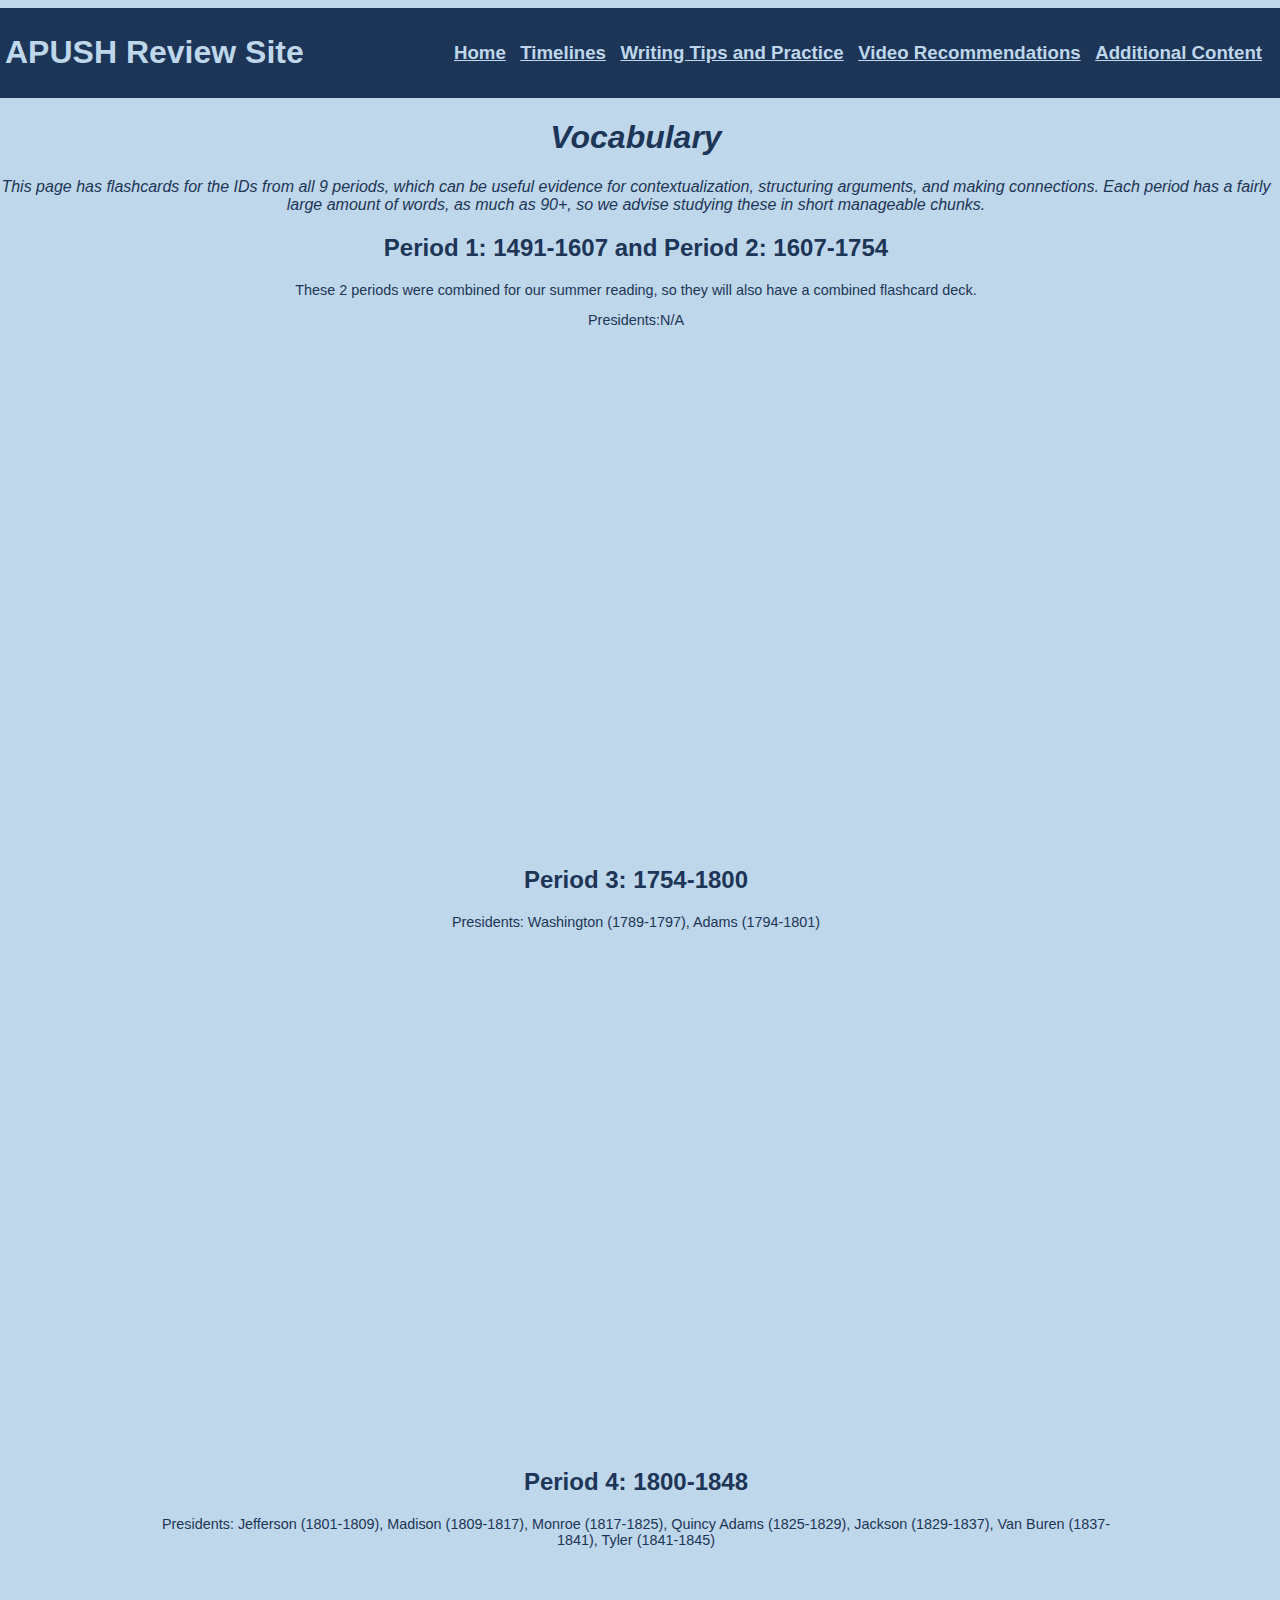
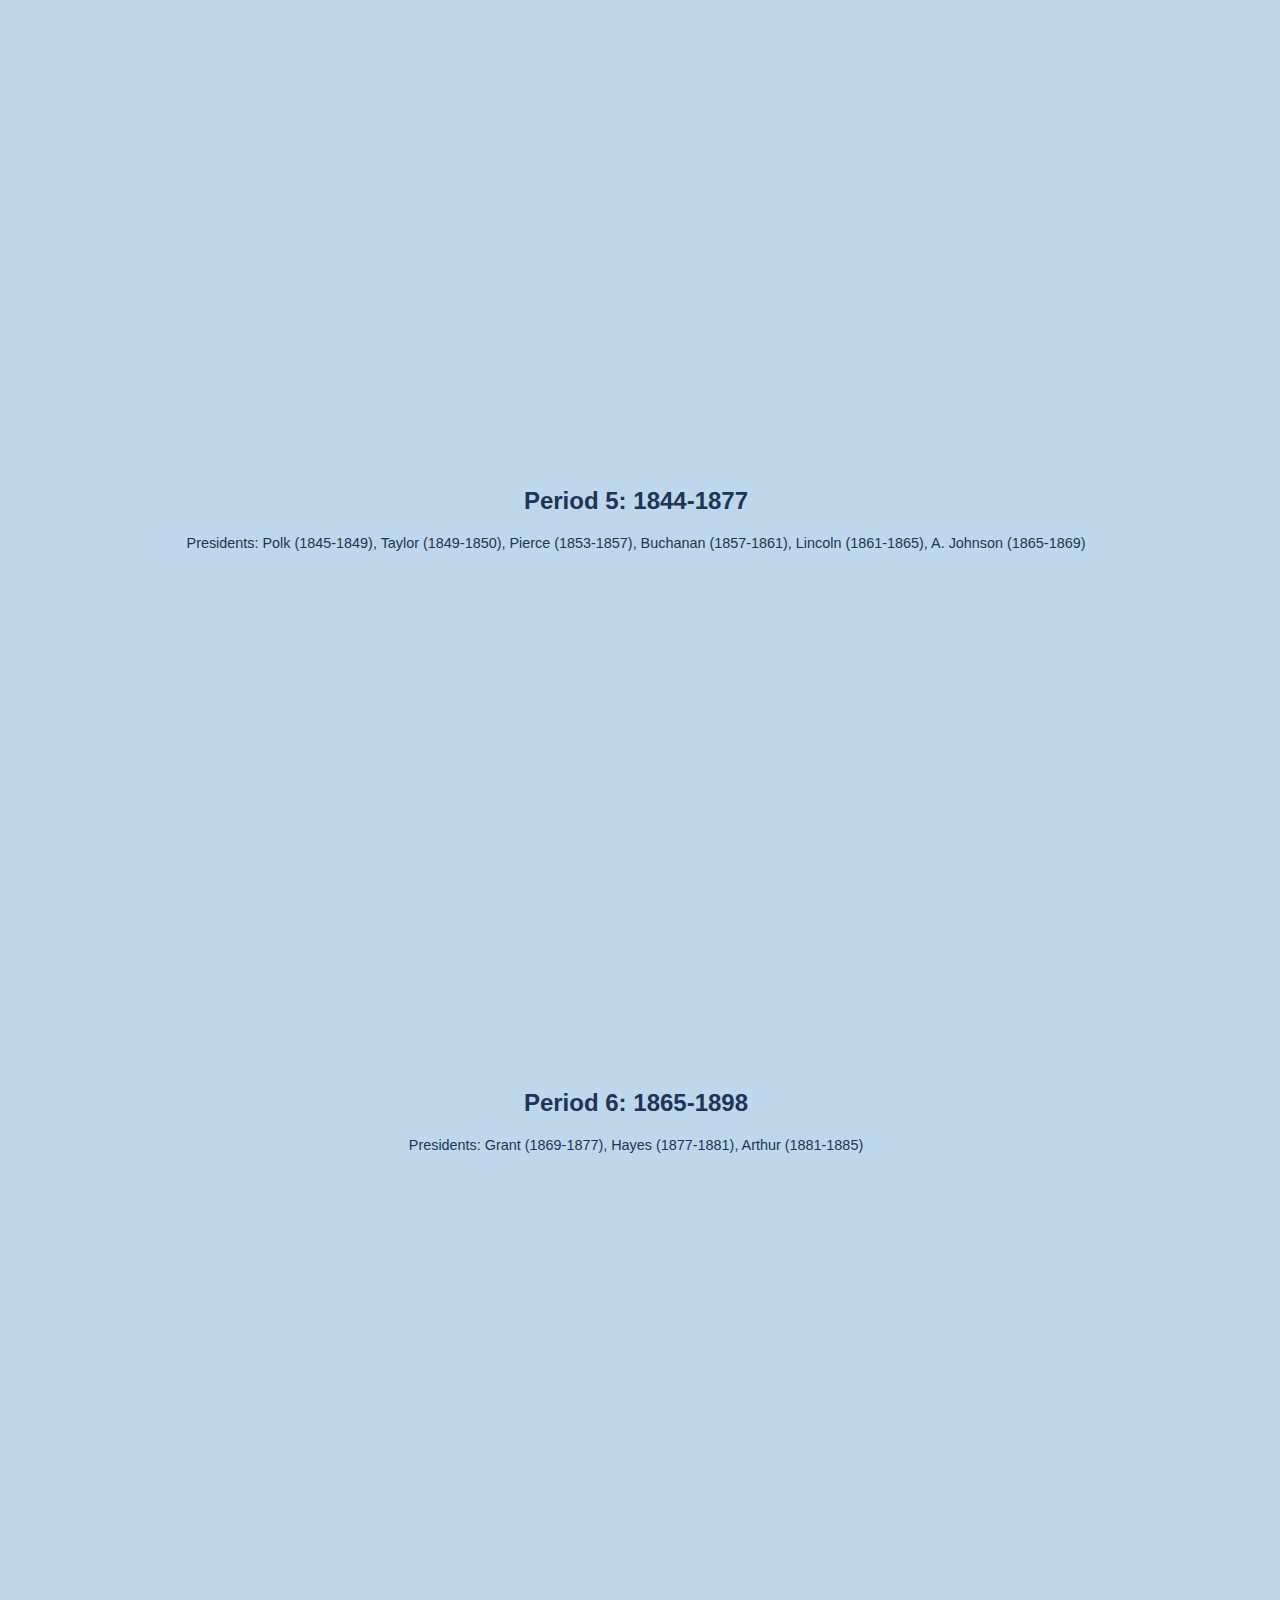
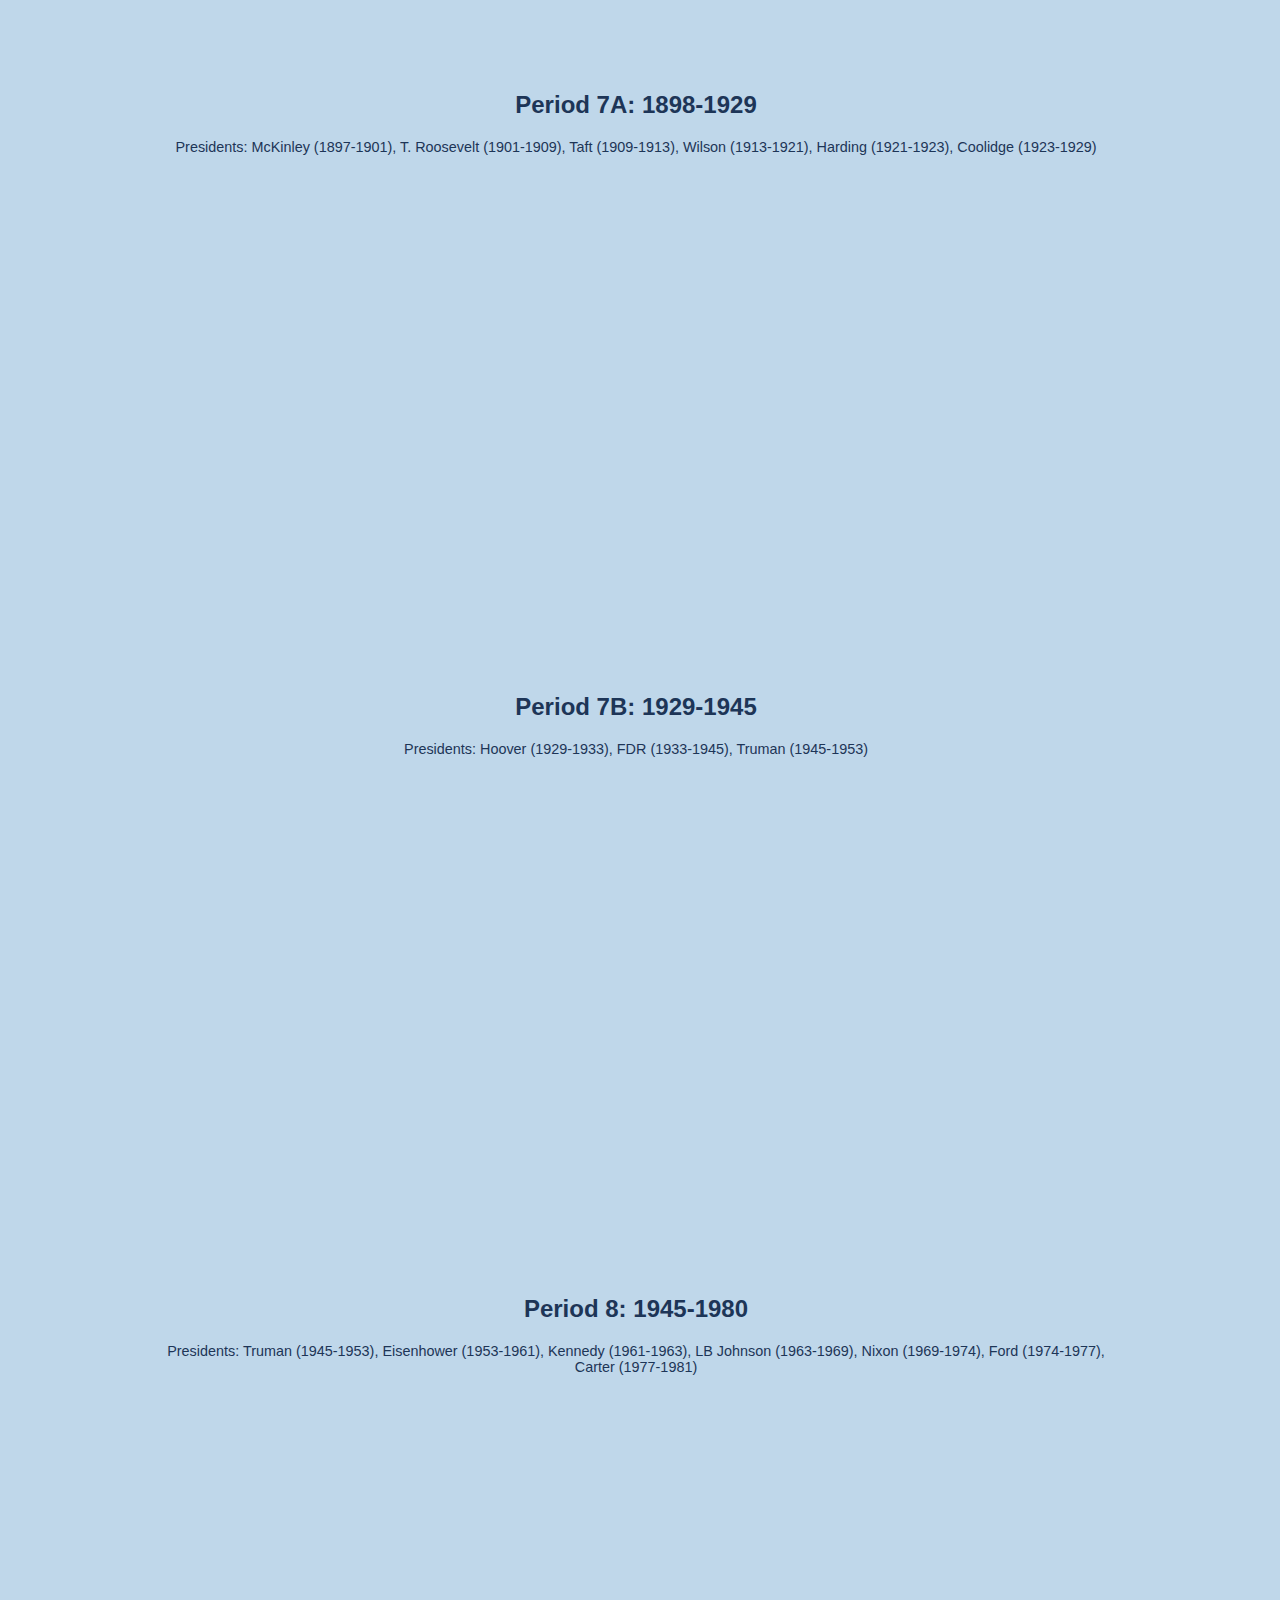
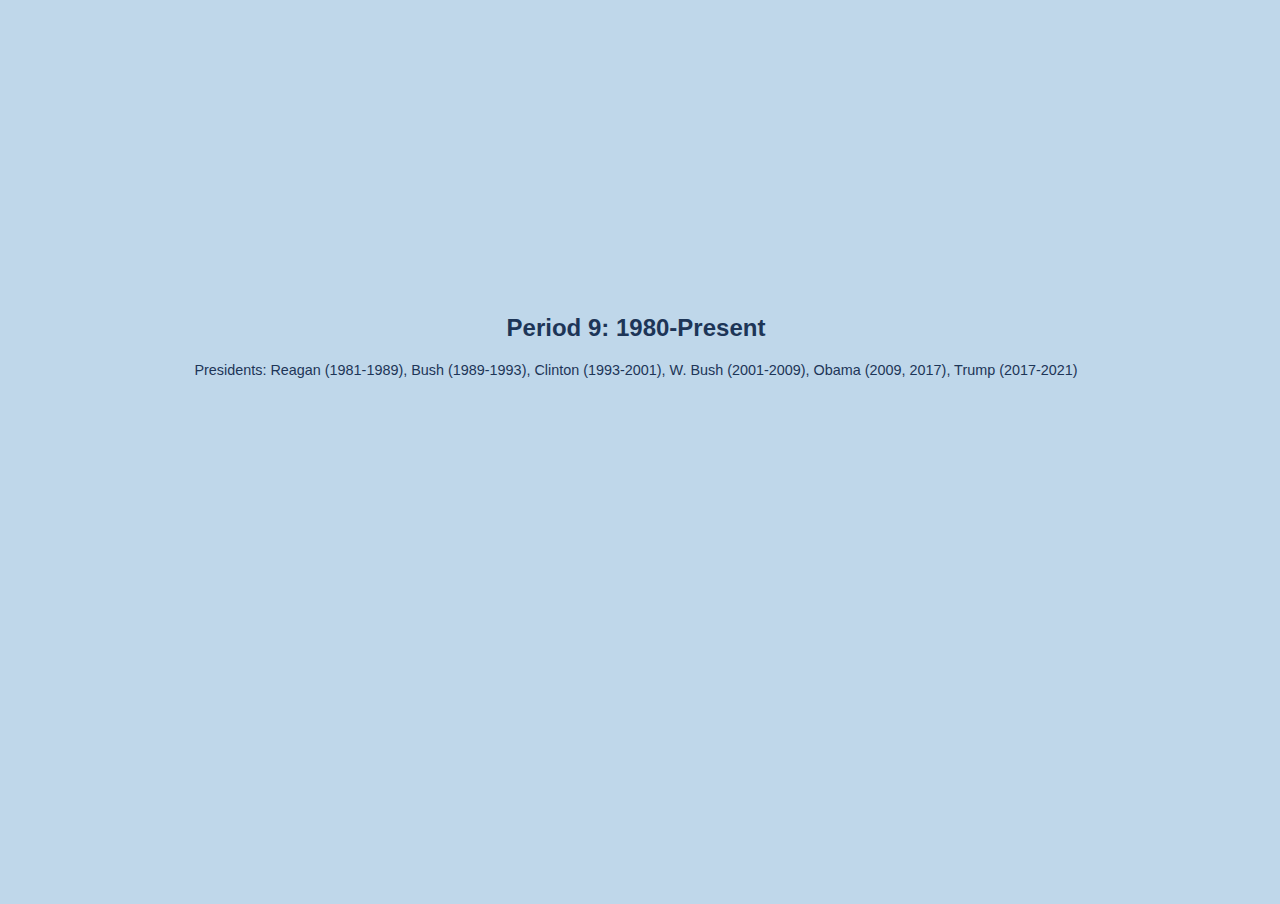
<file: html/vocab.html>
<!DOCTYPE html>
<html lang = "en">
    <head>
        <meta charset = "utf-8">
        <meta name="viewport" content="width=device-width, initial-scale=1">
        <link rel="stylesheet" href="../apush.css">
        <title>APUSH Review</title>
    </head>
    <body>
        <header>
            <h1 id="title">APUSH Review Site</h1>
            <nav id="nav-bar">
                <a href="../index.html">Home</a>
                <a href="timelines.html">Timelines</a>
                <a href="writing.html">Writing Tips and Practice</a>
                <a href="vids.html">Video Recommendations</a>
                <a href="tips.html">Additional Content</a>
            </nav>
        </header>
      <main>
        <h1 id="pg-hd">Vocabulary</h1>
          <p id="pg-descr">This page has flashcards for the IDs from all 9 periods, which can be useful evidence for contextualization, structuring arguments, and making connections. Each period has a fairly large amount of words, as much as 90+, so we advise studying these in short manageable chunks.</p>
        <div id="vocab">
              <h2>Period 1: 1491-1607 and Period 2: 1607-1754</h2>
              <p id="descr">These 2 periods were combined for our summer reading, so they will also have a combined flashcard deck.</p>
              <p id="descr">Presidents:N/A</p>
              <iframe src="https://quizlet.com/779525374/flashcards/embed?i=1mlfxl&x=1jj1" height="500" width="70%" style="border:0"></iframe>
          </div>
          <div id="vocab">
              <h2>Period 3: 1754-1800</h2>
              <p id="descr">Presidents: Washington (1789-1797), Adams (1794-1801)</p>  
              <iframe src="https://quizlet.com/790266549/flashcards/embed?i=1mlfxl&x=1jj1" height="500" width="70%" style="border:0"></iframe>         
          </div>
          <div id="vocab">
              <h2>Period 4: 1800-1848</h2>
              <p id="descr">Presidents: Jefferson (1801-1809), Madison (1809-1817), Monroe (1817-1825), Quincy Adams (1825-1829), Jackson (1829-1837), Van Buren (1837-1841), Tyler (1841-1845)</p>
              <iframe src="https://quizlet.com/790239924/flashcards/embed?i=1mlfxl&x=1jj1" height="500" width="70%" style="border:0"></iframe>
          </div>
          <div id="vocab">
              <h2>Period 5: 1844-1877</h2>
              <p id="descr">Presidents: Polk (1845-1849), Taylor (1849-1850), Pierce (1853-1857), Buchanan (1857-1861), Lincoln (1861-1865), A. Johnson (1865-1869)</p>
              <iframe src="https://quizlet.com/790249596/flashcards/embed?i=1mlfxl&x=1jj1" height="500" width="70%" style="border:0"></iframe>
          </div>
          <div id="vocab">
              <h2>Period 6: 1865-1898</h2>
              <p id="descr">Presidents: Grant (1869-1877), Hayes (1877-1881), Arthur (1881-1885)</p>
              <iframe src="https://quizlet.com/790256168/flashcards/embed?i=1mlfxl&x=1jj1" height="500" width="70%" style="border:0"></iframe>
          </div>
          <div id="vocab">
              <h2>Period 7A: 1898-1929</h2>
              <p id="descr">Presidents: McKinley (1897-1901), T. Roosevelt (1901-1909), Taft (1909-1913), Wilson (1913-1921), Harding (1921-1923), Coolidge (1923-1929)</p>
              <iframe src="https://quizlet.com/790258138/flashcards/embed?i=1mlfxl&x=1jj1" height="500" width="70%" style="border:0"></iframe>
          </div>
          <div id="vocab">
              <h2>Period 7B: 1929-1945</h2>
              <p id="descr">Presidents: Hoover (1929-1933), FDR (1933-1945), Truman (1945-1953)</p>
              <iframe src="https://quizlet.com/790262086/flashcards/embed?i=1mlfxl&x=1jj1" height="500" width="70%" style="border:0"></iframe>
          </div>
          <div id="vocab">
              <h2>Period 8: 1945-1980</h2>
              <p id="descr">Presidents: Truman (1945-1953), Eisenhower (1953-1961), Kennedy (1961-1963), LB Johnson (1963-1969), Nixon (1969-1974), Ford (1974-1977), Carter (1977-1981)</p>
              <iframe src="https://quizlet.com/779530167/flashcards/embed?i=1mlfxl&x=1jj1" height="500" width="70%" style="border:0"></iframe>
          </div>
          <div id="vocab">
              <h2>Period 9: 1980-Present</h2>
              <p id="descr">Presidents: Reagan (1981-1989), Bush (1989-1993), Clinton (1993-2001), W. Bush (2001-2009), Obama (2009, 2017), Trump (2017-2021)</p>
              <iframe src="https://quizlet.com/788960828/flashcards/embed?i=1mlfxl&x=1jj1" height="500" width="70%" style="border:0"></iframe>
          </div>  
      </main>
    </body>
</file>
<file: apush.css>
*{
    --bckgrnd:#BFD7EA;
    --txt: #1d3557;
    --accent:#e63946;
    --lite: rgb(211, 198, 12);

}
@media (prefers-reduced-motion: no-preference) {
    * {
      scroll-behavior: smooth;
    }
  }
body{
    background-color:var(--bckgrnd);
    color:var(--txt);
    font-family: 'Segoe UI', Tahoma, Geneva, Verdana, sans-serif;
    margin-left:0;
}
p{
  text-align: center;
}
header{
    display: flex;
    justify-content: space-between;
    align-items: center;
    color:var(--bckgrnd);
    background-color:var(--txt);
    margin-left: 0;
    margin-right: 0;
    width:100%;
    padding: 5px;
  }
  nav{
    display: inline;
    padding:10px;
    font-weight: bold;
  }
  nav > a{
    color:var(--bckgrnd);
    margin: 5px;
    font-size:14pt;
  }
  nav > a:hover{
    color:var(--txt);
    background-color:var(--bckgrnd);
  }
 a{
    font-weight: bold;
    color:var(--accent);
 }
 a:hover{
    color:var(--bckgrnd);
    background-color: var(--accent);
 }
 img{
    height: 225px;
    width:175px;
 }
 #book{
  display:inline-block;
  text-align: center;
  margin: 10px;
  width: 30%;
 }
 #books{
  display:flex;
  justify-content: center;
 }
 #logo{
  width:500px;
  height:200px;
  object-fit:cover;
 }
 #home{
  text-align:center;
 }
 #pg-hd, #pg-descr{
    font-style:italic;
    display:flex;
    justify-content: center;
    text-align: center;
 }
 #essays, #vids, #vocab, #tmln, #teachers, #extra{
  margin: auto;
  width: 75%;
  text-align:center;
 }
 #examples{
  display:inline-block;
  margin: 20px;
 }
 #tlabel > td{
  background-color: var(--txt);
  color: var(--bckgrnd);
  border: solid 3px var(--txt);
 }
 table{
  margin:auto;
  width: 90%;
 }
#descr{
  font-size: .9rem;
}
.war{
  color: var(--accent);
}
.pres{
  background-color: var(--lite);
}
span{
  display: inline-block;
  margin-left: 10px;
  margin-right:10px;
}
td{
  border: solid 1px var(--txt);
  padding: 3px;
}
#war > td{
 border: solid 2px var(--accent);
 color: var(--accent);
}
#election > td{
  background-color: var(--lite);
 }
.yr, .connections{
  font-weight: bold;
}
td.yr, td.fig, td.vocab{
  width: 100px;
}
td.event{
  width: 225px;
}
td.connections{
  width: 350px;
}
</file>
